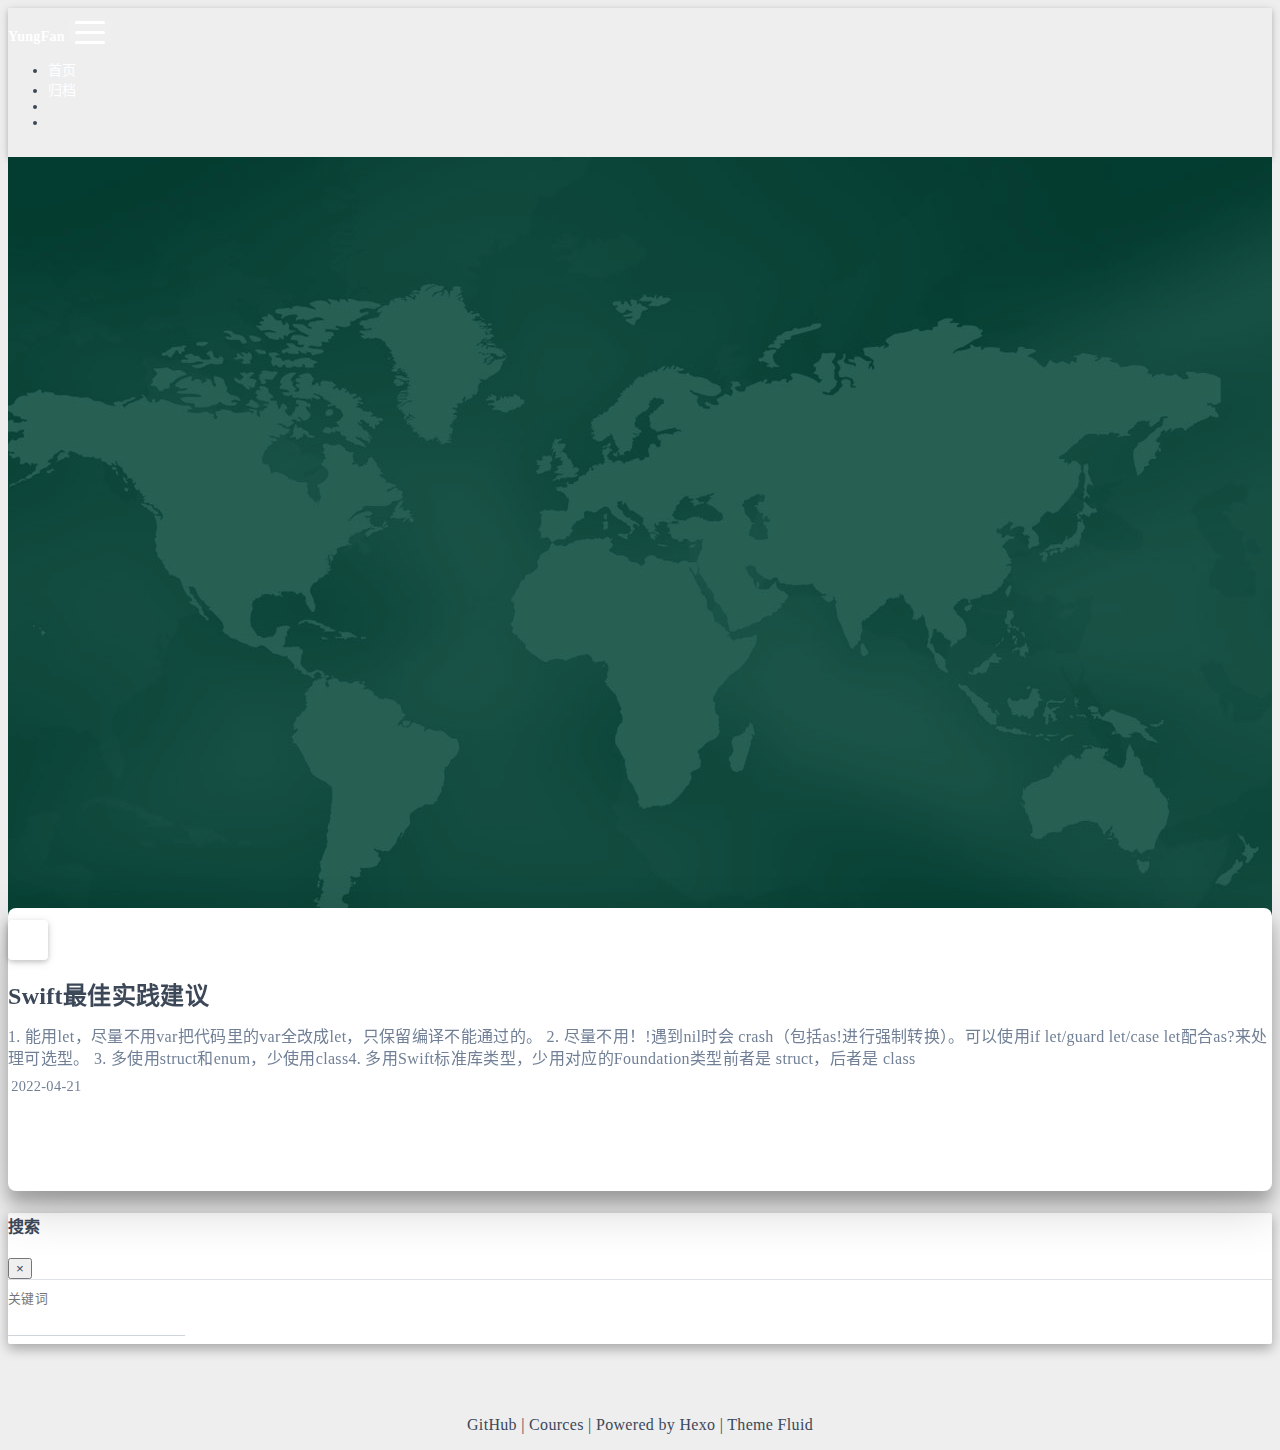
<file: index.html>
<!DOCTYPE html>
<html lang="zh-CN" data-default-color-scheme=auto>



<head>
  <meta charset="UTF-8">
  <link rel="apple-touch-icon" sizes="76x76" href="/img/fluid.png">
  <link rel="icon" href="/img/fluid.png">
  <meta name="viewport" content="width=device-width, initial-scale=1.0, maximum-scale=5.0, shrink-to-fit=no">
  <meta http-equiv="x-ua-compatible" content="ie=edge">
  
  <meta name="theme-color" content="#2f4154">
  <meta name="author" content="YungFan">
  <meta name="keywords" content="">
  
    <meta name="description" content="Swift iOS SwiftUI Combine ARKit CoreML">
<meta property="og:type" content="website">
<meta property="og:title" content="YungFan Blog">
<meta property="og:url" content="https://yungfan.github.io/index.html">
<meta property="og:site_name" content="YungFan Blog">
<meta property="og:description" content="Swift iOS SwiftUI Combine ARKit CoreML">
<meta property="og:locale" content="zh_CN">
<meta property="article:author" content="YungFan">
<meta name="twitter:card" content="summary_large_image">
  
  
  
  <title>YungFan Blog</title>

  <link  rel="stylesheet" href="https://lib.baomitu.com/twitter-bootstrap/4.6.1/css/bootstrap.min.css" />





<!-- 主题依赖的图标库，不要自行修改 -->
<!-- Do not modify the link that theme dependent icons -->

<link rel="stylesheet" href="//at.alicdn.com/t/font_1749284_hj8rtnfg7um.css">



<link rel="stylesheet" href="//at.alicdn.com/t/font_1736178_lbnruvf0jn.css">


<link  rel="stylesheet" href="/css/main.css" />


  <link id="highlight-css" rel="stylesheet" href="/css/highlight.css" />
  
    <link id="highlight-css-dark" rel="stylesheet" href="/css/highlight-dark.css" />
  




  <script id="fluid-configs">
    var Fluid = window.Fluid || {};
    Fluid.ctx = Object.assign({}, Fluid.ctx)
    var CONFIG = {"hostname":"yungfan.github.io","root":"/","version":"1.9.2","typing":{"enable":true,"typeSpeed":70,"cursorChar":"_","loop":false,"scope":[]},"anchorjs":{"enable":true,"element":"h1,h2,h3,h4,h5,h6","placement":"left","visible":"hover","icon":""},"progressbar":{"enable":true,"height_px":3,"color":"#29d","options":{"showSpinner":false,"trickleSpeed":100}},"code_language":{"enable":true,"default":"TEXT"},"copy_btn":true,"image_caption":{"enable":true},"image_zoom":{"enable":true,"img_url_replace":["",""]},"toc":{"enable":true,"placement":"right","headingSelector":"h1,h2,h3,h4,h5,h6","collapseDepth":0},"lazyload":{"enable":true,"loading_img":"/img/loading.gif","onlypost":false,"offset_factor":2},"web_analytics":{"enable":false,"follow_dnt":true,"baidu":null,"google":null,"gtag":null,"tencent":{"sid":null,"cid":null},"woyaola":null,"cnzz":null,"leancloud":{"app_id":null,"app_key":null,"server_url":null,"path":"window.location.pathname","ignore_local":false}},"search_path":"/local-search.xml"};

    if (CONFIG.web_analytics.follow_dnt) {
      var dntVal = navigator.doNotTrack || window.doNotTrack || navigator.msDoNotTrack;
      Fluid.ctx.dnt = dntVal && (dntVal.startsWith('1') || dntVal.startsWith('yes') || dntVal.startsWith('on'));
    }
  </script>
  <script  src="/js/utils.js" ></script>
  <script  src="/js/color-schema.js" ></script>
  


  
<meta name="generator" content="Hexo 6.2.0"></head>


<body>
  

  <header>
    

<div class="header-inner" style="height: 100vh;">
  <nav id="navbar" class="navbar fixed-top  navbar-expand-lg navbar-dark scrolling-navbar">
  <div class="container">
    <a class="navbar-brand" href="/">
      <strong>YungFan</strong>
    </a>

    <button id="navbar-toggler-btn" class="navbar-toggler" type="button" data-toggle="collapse"
            data-target="#navbarSupportedContent"
            aria-controls="navbarSupportedContent" aria-expanded="false" aria-label="Toggle navigation">
      <div class="animated-icon"><span></span><span></span><span></span></div>
    </button>

    <!-- Collapsible content -->
    <div class="collapse navbar-collapse" id="navbarSupportedContent">
      <ul class="navbar-nav ml-auto text-center">
        
          
          
          
          
            <li class="nav-item">
              <a class="nav-link" href="/">
                <i class="iconfont icon-home-fill"></i>
                首页
              </a>
            </li>
          
        
          
          
          
          
            <li class="nav-item">
              <a class="nav-link" href="/archives/">
                <i class="iconfont icon-archive-fill"></i>
                归档
              </a>
            </li>
          
        
        
          <li class="nav-item" id="search-btn">
            <a class="nav-link" target="_self" href="javascript:;" data-toggle="modal" data-target="#modalSearch" aria-label="Search">
              &nbsp;<i class="iconfont icon-search"></i>&nbsp;
            </a>
          </li>
          
        
        
          <li class="nav-item" id="color-toggle-btn">
            <a class="nav-link" target="_self" href="javascript:;" aria-label="Color Toggle">&nbsp;<i
                class="iconfont icon-dark" id="color-toggle-icon"></i>&nbsp;</a>
          </li>
        
      </ul>
    </div>
  </div>
</nav>

  

<div id="banner" class="banner" parallax=true
     style="background: url('/img/default.jpg') no-repeat center center; background-size: cover;">
  <div class="full-bg-img">
    <div class="mask flex-center" style="background-color: rgba(0, 0, 0, 0.3)">
      <div class="banner-text text-center fade-in-up">
        <div class="h2">
          
            <span id="subtitle" data-typed-text="杨帆&lt;br/&gt;理工男&lt;br/&gt;中国·芜湖&lt;br/&gt;高校教师·开发者&lt;br/&gt;QQ：1592617849&lt;br/&gt;Email：yungfan@vip.163.com"></span>
          
        </div>

        
      </div>

      
        <div class="scroll-down-bar">
          <i class="iconfont icon-arrowdown"></i>
        </div>
      
    </div>
  </div>
</div>

</div>

  </header>

  <main>
    
      <div class="container nopadding-x-md">
        <div id="board"
          style="margin-top: 0">
          
          <div class="container">
            <div class="row">
              <div class="col-12 col-md-10 m-auto">
                


  <div class="row mx-auto index-card">
    
    
    <article class="col-12 col-md-12 mx-auto index-info">
      <h1 class="index-header">
        
        <a href="/2022/04/21/Swift%E6%9C%80%E4%BD%B3%E5%AE%9E%E8%B7%B5%E5%BB%BA%E8%AE%AE/" target="_self">
          Swift最佳实践建议
        </a>
      </h1>

      
      <a class="index-excerpt index-excerpt__noimg" href="/2022/04/21/Swift%E6%9C%80%E4%BD%B3%E5%AE%9E%E8%B7%B5%E5%BB%BA%E8%AE%AE/" target="_self">
        <div>
          1. 能用let，尽量不用var把代码里的var全改成let，只保留编译不能通过的。 2. 尽量不用！!遇到nil时会 crash（包括as!进行强制转换）。可以使用if let&#x2F;guard let&#x2F;case let配合as?来处理可选型。 3. 多使用struct和enum，少使用class4. 多用Swift标准库类型，少用对应的Foundation类型前者是 struct，后者是 class
        </div>
      </a>

      <div class="index-btm post-metas">
        
          <div class="post-meta mr-3">
            <i class="iconfont icon-date"></i>
            <time datetime="2022-04-21 00:03" pubdate>
              2022-04-21
            </time>
          </div>
        
        
        
      </div>
    </article>
  </div>





              </div>
            </div>
          </div>
        </div>
      </div>
    

    
      <a id="scroll-top-button" aria-label="TOP" href="#" role="button">
        <i class="iconfont icon-arrowup" aria-hidden="true"></i>
      </a>
    

    
      <div class="modal fade" id="modalSearch" tabindex="-1" role="dialog" aria-labelledby="ModalLabel"
     aria-hidden="true">
  <div class="modal-dialog modal-dialog-scrollable modal-lg" role="document">
    <div class="modal-content">
      <div class="modal-header text-center">
        <h4 class="modal-title w-100 font-weight-bold">搜索</h4>
        <button type="button" id="local-search-close" class="close" data-dismiss="modal" aria-label="Close">
          <span aria-hidden="true">&times;</span>
        </button>
      </div>
      <div class="modal-body mx-3">
        <div class="md-form mb-5">
          <input type="text" id="local-search-input" class="form-control validate">
          <label data-error="x" data-success="v" for="local-search-input">关键词</label>
        </div>
        <div class="list-group" id="local-search-result"></div>
      </div>
    </div>
  </div>
</div>

    

    
  </main>

  <footer>
    <div class="footer-inner">
  
    <div class="footer-content">
       <a href="https://github.com/yungfan" target="_blank" rel="nofollow noopener"><span>GitHub</span></a> | <a href="https://ke.qq.com/cgi-bin/agency?aid=67223" target="_blank" rel="nofollow noopener"><span> Cources</span></a> | Powered by <a href="https://hexo.io" target="_blank" rel="nofollow noopener"><span>Hexo</span></a> | Theme <a href="https://github.com/fluid-dev/hexo-theme-fluid" target="_blank" rel="nofollow noopener"><span>Fluid</span></a> 
    </div>
  
  
  
  
</div>

  </footer>

  <!-- Scripts -->
  
  <script  src="https://lib.baomitu.com/nprogress/0.2.0/nprogress.min.js" ></script>
  <link  rel="stylesheet" href="https://lib.baomitu.com/nprogress/0.2.0/nprogress.min.css" />

  <script>
    NProgress.configure({"showSpinner":false,"trickleSpeed":100})
    NProgress.start()
    window.addEventListener('load', function() {
      NProgress.done();
    })
  </script>


<script  src="https://lib.baomitu.com/jquery/3.6.0/jquery.min.js" ></script>
<script  src="https://lib.baomitu.com/twitter-bootstrap/4.6.1/js/bootstrap.min.js" ></script>
<script  src="/js/events.js" ></script>
<script  src="/js/plugins.js" ></script>


  <script  src="https://lib.baomitu.com/typed.js/2.0.12/typed.min.js" ></script>
  <script>
    (function (window, document) {
      var typing = Fluid.plugins.typing;
      var subtitle = document.getElementById('subtitle');
      if (!subtitle || !typing) {
        return;
      }
      var text = subtitle.getAttribute('data-typed-text');
      
        typing(text);
      
    })(window, document);
  </script>




  
    <script  src="/js/img-lazyload.js" ></script>
  




  <script  src="/js/local-search.js" ></script>





<!-- 主题的启动项，将它保持在最底部 -->
<!-- the boot of the theme, keep it at the bottom -->
<script  src="/js/boot.js" ></script>


  

  <noscript>
    <div class="noscript-warning">博客在允许 JavaScript 运行的环境下浏览效果更佳</div>
  </noscript>
</body>
</html>
</file>
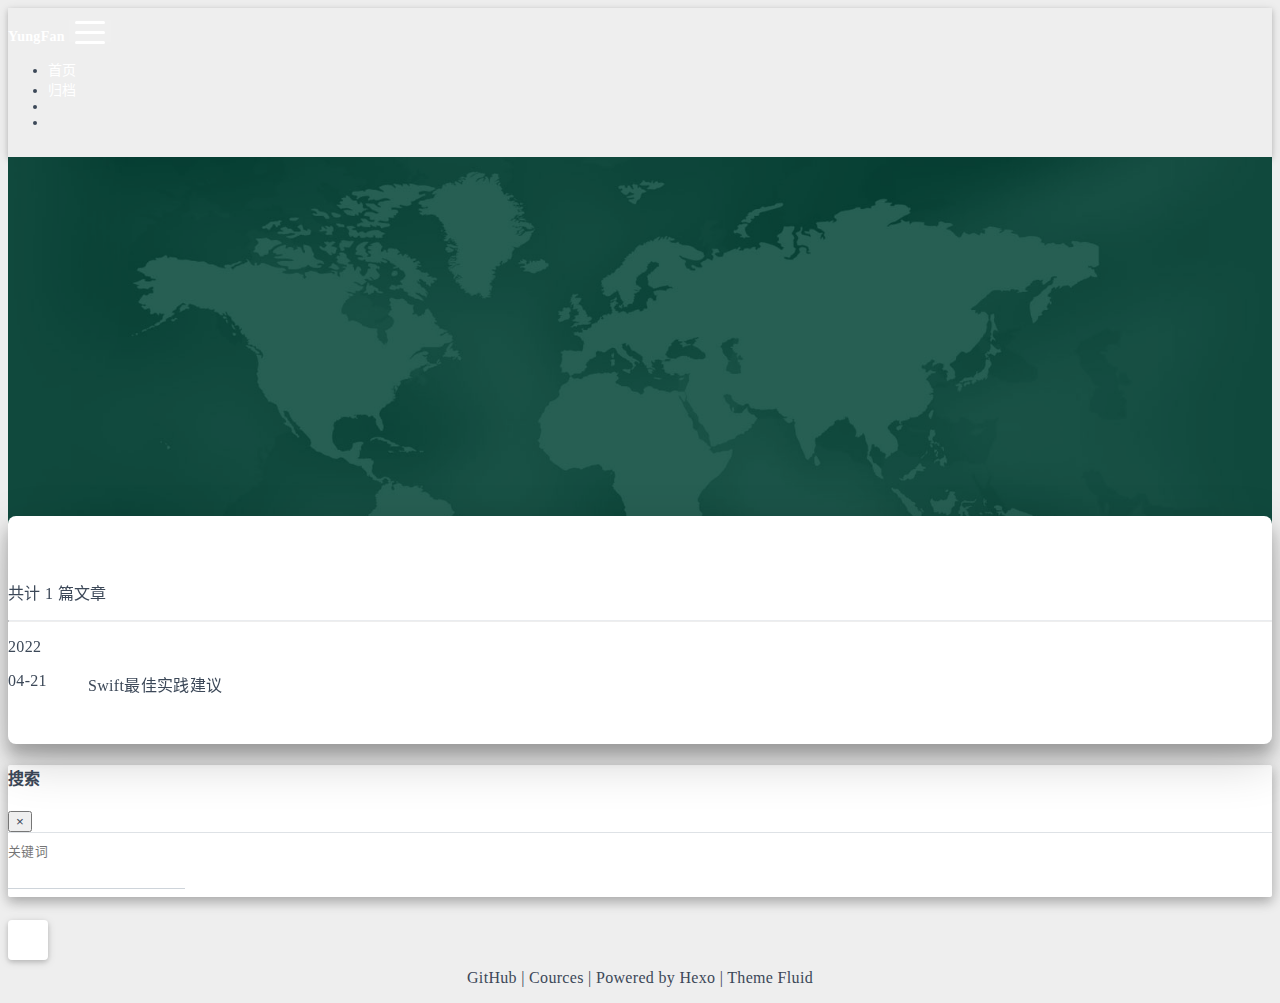
<file: archives/index.html>
<!DOCTYPE html>
<html lang="zh-CN" data-default-color-scheme=auto>



<head>
  <meta charset="UTF-8">
  <link rel="apple-touch-icon" sizes="76x76" href="/img/fluid.png">
  <link rel="icon" href="/img/fluid.png">
  <meta name="viewport" content="width=device-width, initial-scale=1.0, maximum-scale=5.0, shrink-to-fit=no">
  <meta http-equiv="x-ua-compatible" content="ie=edge">
  
  <meta name="theme-color" content="#2f4154">
  <meta name="author" content="YungFan">
  <meta name="keywords" content="">
  
    <meta name="description" content="Swift iOS SwiftUI Combine ARKit CoreML">
<meta property="og:type" content="website">
<meta property="og:title" content="归档">
<meta property="og:url" content="https://yungfan.github.io/archives/index.html">
<meta property="og:site_name" content="YungFan Blog">
<meta property="og:description" content="Swift iOS SwiftUI Combine ARKit CoreML">
<meta property="og:locale" content="zh_CN">
<meta property="article:author" content="YungFan">
<meta name="twitter:card" content="summary_large_image">
  
  
  
  <title>归档 - YungFan Blog</title>

  <link  rel="stylesheet" href="https://lib.baomitu.com/twitter-bootstrap/4.6.1/css/bootstrap.min.css" />





<!-- 主题依赖的图标库，不要自行修改 -->
<!-- Do not modify the link that theme dependent icons -->

<link rel="stylesheet" href="//at.alicdn.com/t/font_1749284_hj8rtnfg7um.css">



<link rel="stylesheet" href="//at.alicdn.com/t/font_1736178_lbnruvf0jn.css">


<link  rel="stylesheet" href="/css/main.css" />


  <link id="highlight-css" rel="stylesheet" href="/css/highlight.css" />
  
    <link id="highlight-css-dark" rel="stylesheet" href="/css/highlight-dark.css" />
  




  <script id="fluid-configs">
    var Fluid = window.Fluid || {};
    Fluid.ctx = Object.assign({}, Fluid.ctx)
    var CONFIG = {"hostname":"yungfan.github.io","root":"/","version":"1.9.2","typing":{"enable":true,"typeSpeed":70,"cursorChar":"_","loop":false,"scope":[]},"anchorjs":{"enable":true,"element":"h1,h2,h3,h4,h5,h6","placement":"left","visible":"hover","icon":""},"progressbar":{"enable":true,"height_px":3,"color":"#29d","options":{"showSpinner":false,"trickleSpeed":100}},"code_language":{"enable":true,"default":"TEXT"},"copy_btn":true,"image_caption":{"enable":true},"image_zoom":{"enable":true,"img_url_replace":["",""]},"toc":{"enable":true,"placement":"right","headingSelector":"h1,h2,h3,h4,h5,h6","collapseDepth":0},"lazyload":{"enable":true,"loading_img":"/img/loading.gif","onlypost":false,"offset_factor":2},"web_analytics":{"enable":false,"follow_dnt":true,"baidu":null,"google":null,"gtag":null,"tencent":{"sid":null,"cid":null},"woyaola":null,"cnzz":null,"leancloud":{"app_id":null,"app_key":null,"server_url":null,"path":"window.location.pathname","ignore_local":false}},"search_path":"/local-search.xml"};

    if (CONFIG.web_analytics.follow_dnt) {
      var dntVal = navigator.doNotTrack || window.doNotTrack || navigator.msDoNotTrack;
      Fluid.ctx.dnt = dntVal && (dntVal.startsWith('1') || dntVal.startsWith('yes') || dntVal.startsWith('on'));
    }
  </script>
  <script  src="/js/utils.js" ></script>
  <script  src="/js/color-schema.js" ></script>
  


  
<meta name="generator" content="Hexo 6.2.0"></head>


<body>
  

  <header>
    

<div class="header-inner" style="height: 60vh;">
  <nav id="navbar" class="navbar fixed-top  navbar-expand-lg navbar-dark scrolling-navbar">
  <div class="container">
    <a class="navbar-brand" href="/">
      <strong>YungFan</strong>
    </a>

    <button id="navbar-toggler-btn" class="navbar-toggler" type="button" data-toggle="collapse"
            data-target="#navbarSupportedContent"
            aria-controls="navbarSupportedContent" aria-expanded="false" aria-label="Toggle navigation">
      <div class="animated-icon"><span></span><span></span><span></span></div>
    </button>

    <!-- Collapsible content -->
    <div class="collapse navbar-collapse" id="navbarSupportedContent">
      <ul class="navbar-nav ml-auto text-center">
        
          
          
          
          
            <li class="nav-item">
              <a class="nav-link" href="/">
                <i class="iconfont icon-home-fill"></i>
                首页
              </a>
            </li>
          
        
          
          
          
          
            <li class="nav-item">
              <a class="nav-link" href="/archives/">
                <i class="iconfont icon-archive-fill"></i>
                归档
              </a>
            </li>
          
        
        
          <li class="nav-item" id="search-btn">
            <a class="nav-link" target="_self" href="javascript:;" data-toggle="modal" data-target="#modalSearch" aria-label="Search">
              &nbsp;<i class="iconfont icon-search"></i>&nbsp;
            </a>
          </li>
          
        
        
          <li class="nav-item" id="color-toggle-btn">
            <a class="nav-link" target="_self" href="javascript:;" aria-label="Color Toggle">&nbsp;<i
                class="iconfont icon-dark" id="color-toggle-icon"></i>&nbsp;</a>
          </li>
        
      </ul>
    </div>
  </div>
</nav>

  

<div id="banner" class="banner" parallax=true
     style="background: url('/img/default.jpg') no-repeat center center; background-size: cover;">
  <div class="full-bg-img">
    <div class="mask flex-center" style="background-color: rgba(0, 0, 0, 0.3)">
      <div class="banner-text text-center fade-in-up">
        <div class="h2">
          
            <span id="subtitle" data-typed-text="归档"></span>
          
        </div>

        
      </div>

      
    </div>
  </div>
</div>

</div>

  </header>

  <main>
    
      <div class="container nopadding-x-md">
        <div id="board"
          >
          
          <div class="container">
            <div class="row">
              <div class="col-12 col-md-10 m-auto">
                

<div class="list-group">
  <p class="h4">共计 1 篇文章</p>
  <hr>
  
  
    
      
      <p class="h5">2022</p>
    
    <a href="/2022/04/21/Swift%E6%9C%80%E4%BD%B3%E5%AE%9E%E8%B7%B5%E5%BB%BA%E8%AE%AE/" class="list-group-item list-group-item-action">
      <time>04-21</time>
      <div class="list-group-item-title">Swift最佳实践建议</div>
    </a>
  
</div>





              </div>
            </div>
          </div>
        </div>
      </div>
    

    
      <a id="scroll-top-button" aria-label="TOP" href="#" role="button">
        <i class="iconfont icon-arrowup" aria-hidden="true"></i>
      </a>
    

    
      <div class="modal fade" id="modalSearch" tabindex="-1" role="dialog" aria-labelledby="ModalLabel"
     aria-hidden="true">
  <div class="modal-dialog modal-dialog-scrollable modal-lg" role="document">
    <div class="modal-content">
      <div class="modal-header text-center">
        <h4 class="modal-title w-100 font-weight-bold">搜索</h4>
        <button type="button" id="local-search-close" class="close" data-dismiss="modal" aria-label="Close">
          <span aria-hidden="true">&times;</span>
        </button>
      </div>
      <div class="modal-body mx-3">
        <div class="md-form mb-5">
          <input type="text" id="local-search-input" class="form-control validate">
          <label data-error="x" data-success="v" for="local-search-input">关键词</label>
        </div>
        <div class="list-group" id="local-search-result"></div>
      </div>
    </div>
  </div>
</div>

    

    
  </main>

  <footer>
    <div class="footer-inner">
  
    <div class="footer-content">
       <a href="https://github.com/yungfan" target="_blank" rel="nofollow noopener"><span>GitHub</span></a> | <a href="https://ke.qq.com/cgi-bin/agency?aid=67223" target="_blank" rel="nofollow noopener"><span> Cources</span></a> | Powered by <a href="https://hexo.io" target="_blank" rel="nofollow noopener"><span>Hexo</span></a> | Theme <a href="https://github.com/fluid-dev/hexo-theme-fluid" target="_blank" rel="nofollow noopener"><span>Fluid</span></a> 
    </div>
  
  
  
  
</div>

  </footer>

  <!-- Scripts -->
  
  <script  src="https://lib.baomitu.com/nprogress/0.2.0/nprogress.min.js" ></script>
  <link  rel="stylesheet" href="https://lib.baomitu.com/nprogress/0.2.0/nprogress.min.css" />

  <script>
    NProgress.configure({"showSpinner":false,"trickleSpeed":100})
    NProgress.start()
    window.addEventListener('load', function() {
      NProgress.done();
    })
  </script>


<script  src="https://lib.baomitu.com/jquery/3.6.0/jquery.min.js" ></script>
<script  src="https://lib.baomitu.com/twitter-bootstrap/4.6.1/js/bootstrap.min.js" ></script>
<script  src="/js/events.js" ></script>
<script  src="/js/plugins.js" ></script>


  <script  src="https://lib.baomitu.com/typed.js/2.0.12/typed.min.js" ></script>
  <script>
    (function (window, document) {
      var typing = Fluid.plugins.typing;
      var subtitle = document.getElementById('subtitle');
      if (!subtitle || !typing) {
        return;
      }
      var text = subtitle.getAttribute('data-typed-text');
      
        typing(text);
      
    })(window, document);
  </script>




  
    <script  src="/js/img-lazyload.js" ></script>
  




  <script  src="/js/local-search.js" ></script>





<!-- 主题的启动项，将它保持在最底部 -->
<!-- the boot of the theme, keep it at the bottom -->
<script  src="/js/boot.js" ></script>


  

  <noscript>
    <div class="noscript-warning">博客在允许 JavaScript 运行的环境下浏览效果更佳</div>
  </noscript>
</body>
</html>
</file>
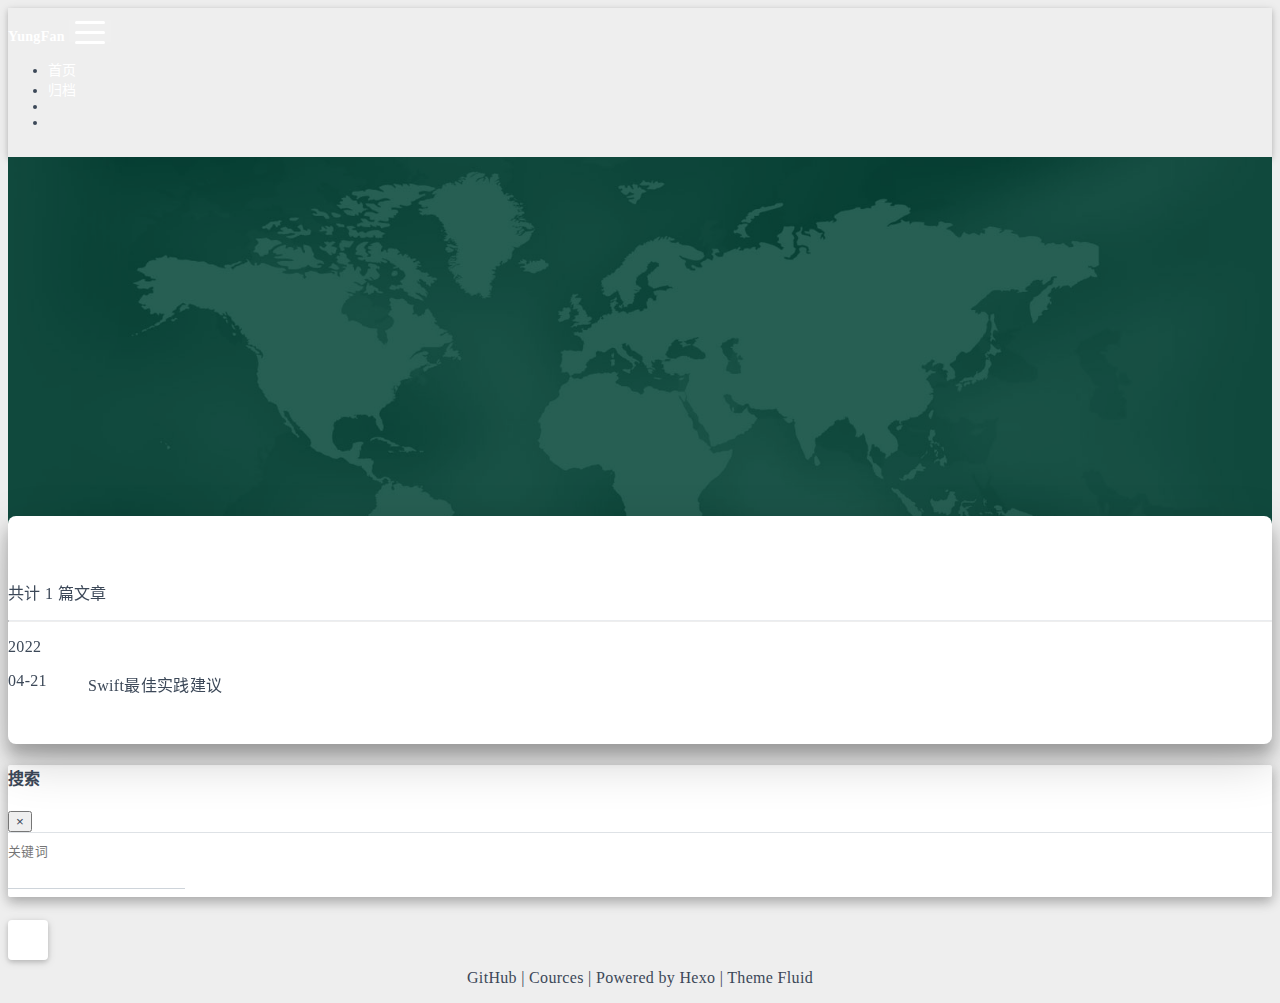
<file: archives/2022/index.html>
<!DOCTYPE html>
<html lang="zh-CN" data-default-color-scheme=auto>



<head>
  <meta charset="UTF-8">
  <link rel="apple-touch-icon" sizes="76x76" href="/img/fluid.png">
  <link rel="icon" href="/img/fluid.png">
  <meta name="viewport" content="width=device-width, initial-scale=1.0, maximum-scale=5.0, shrink-to-fit=no">
  <meta http-equiv="x-ua-compatible" content="ie=edge">
  
  <meta name="theme-color" content="#2f4154">
  <meta name="author" content="YungFan">
  <meta name="keywords" content="">
  
    <meta name="description" content="Swift iOS SwiftUI Combine ARKit CoreML">
<meta property="og:type" content="website">
<meta property="og:title" content="归档">
<meta property="og:url" content="https://yungfan.github.io/archives/2022/index.html">
<meta property="og:site_name" content="YungFan Blog">
<meta property="og:description" content="Swift iOS SwiftUI Combine ARKit CoreML">
<meta property="og:locale" content="zh_CN">
<meta property="article:author" content="YungFan">
<meta name="twitter:card" content="summary_large_image">
  
  
  
  <title>归档 - YungFan Blog</title>

  <link  rel="stylesheet" href="https://lib.baomitu.com/twitter-bootstrap/4.6.1/css/bootstrap.min.css" />





<!-- 主题依赖的图标库，不要自行修改 -->
<!-- Do not modify the link that theme dependent icons -->

<link rel="stylesheet" href="//at.alicdn.com/t/font_1749284_hj8rtnfg7um.css">



<link rel="stylesheet" href="//at.alicdn.com/t/font_1736178_lbnruvf0jn.css">


<link  rel="stylesheet" href="/css/main.css" />


  <link id="highlight-css" rel="stylesheet" href="/css/highlight.css" />
  
    <link id="highlight-css-dark" rel="stylesheet" href="/css/highlight-dark.css" />
  




  <script id="fluid-configs">
    var Fluid = window.Fluid || {};
    Fluid.ctx = Object.assign({}, Fluid.ctx)
    var CONFIG = {"hostname":"yungfan.github.io","root":"/","version":"1.9.2","typing":{"enable":true,"typeSpeed":70,"cursorChar":"_","loop":false,"scope":[]},"anchorjs":{"enable":true,"element":"h1,h2,h3,h4,h5,h6","placement":"left","visible":"hover","icon":""},"progressbar":{"enable":true,"height_px":3,"color":"#29d","options":{"showSpinner":false,"trickleSpeed":100}},"code_language":{"enable":true,"default":"TEXT"},"copy_btn":true,"image_caption":{"enable":true},"image_zoom":{"enable":true,"img_url_replace":["",""]},"toc":{"enable":true,"placement":"right","headingSelector":"h1,h2,h3,h4,h5,h6","collapseDepth":0},"lazyload":{"enable":true,"loading_img":"/img/loading.gif","onlypost":false,"offset_factor":2},"web_analytics":{"enable":false,"follow_dnt":true,"baidu":null,"google":null,"gtag":null,"tencent":{"sid":null,"cid":null},"woyaola":null,"cnzz":null,"leancloud":{"app_id":null,"app_key":null,"server_url":null,"path":"window.location.pathname","ignore_local":false}},"search_path":"/local-search.xml"};

    if (CONFIG.web_analytics.follow_dnt) {
      var dntVal = navigator.doNotTrack || window.doNotTrack || navigator.msDoNotTrack;
      Fluid.ctx.dnt = dntVal && (dntVal.startsWith('1') || dntVal.startsWith('yes') || dntVal.startsWith('on'));
    }
  </script>
  <script  src="/js/utils.js" ></script>
  <script  src="/js/color-schema.js" ></script>
  


  
<meta name="generator" content="Hexo 6.2.0"></head>


<body>
  

  <header>
    

<div class="header-inner" style="height: 60vh;">
  <nav id="navbar" class="navbar fixed-top  navbar-expand-lg navbar-dark scrolling-navbar">
  <div class="container">
    <a class="navbar-brand" href="/">
      <strong>YungFan</strong>
    </a>

    <button id="navbar-toggler-btn" class="navbar-toggler" type="button" data-toggle="collapse"
            data-target="#navbarSupportedContent"
            aria-controls="navbarSupportedContent" aria-expanded="false" aria-label="Toggle navigation">
      <div class="animated-icon"><span></span><span></span><span></span></div>
    </button>

    <!-- Collapsible content -->
    <div class="collapse navbar-collapse" id="navbarSupportedContent">
      <ul class="navbar-nav ml-auto text-center">
        
          
          
          
          
            <li class="nav-item">
              <a class="nav-link" href="/">
                <i class="iconfont icon-home-fill"></i>
                首页
              </a>
            </li>
          
        
          
          
          
          
            <li class="nav-item">
              <a class="nav-link" href="/archives/">
                <i class="iconfont icon-archive-fill"></i>
                归档
              </a>
            </li>
          
        
        
          <li class="nav-item" id="search-btn">
            <a class="nav-link" target="_self" href="javascript:;" data-toggle="modal" data-target="#modalSearch" aria-label="Search">
              &nbsp;<i class="iconfont icon-search"></i>&nbsp;
            </a>
          </li>
          
        
        
          <li class="nav-item" id="color-toggle-btn">
            <a class="nav-link" target="_self" href="javascript:;" aria-label="Color Toggle">&nbsp;<i
                class="iconfont icon-dark" id="color-toggle-icon"></i>&nbsp;</a>
          </li>
        
      </ul>
    </div>
  </div>
</nav>

  

<div id="banner" class="banner" parallax=true
     style="background: url('/img/default.jpg') no-repeat center center; background-size: cover;">
  <div class="full-bg-img">
    <div class="mask flex-center" style="background-color: rgba(0, 0, 0, 0.3)">
      <div class="banner-text text-center fade-in-up">
        <div class="h2">
          
            <span id="subtitle" data-typed-text="归档"></span>
          
        </div>

        
      </div>

      
    </div>
  </div>
</div>

</div>

  </header>

  <main>
    
      <div class="container nopadding-x-md">
        <div id="board"
          >
          
          <div class="container">
            <div class="row">
              <div class="col-12 col-md-10 m-auto">
                

<div class="list-group">
  <p class="h4">共计 1 篇文章</p>
  <hr>
  
  
    
      
      <p class="h5">2022</p>
    
    <a href="/2022/04/21/Swift%E6%9C%80%E4%BD%B3%E5%AE%9E%E8%B7%B5%E5%BB%BA%E8%AE%AE/" class="list-group-item list-group-item-action">
      <time>04-21</time>
      <div class="list-group-item-title">Swift最佳实践建议</div>
    </a>
  
</div>





              </div>
            </div>
          </div>
        </div>
      </div>
    

    
      <a id="scroll-top-button" aria-label="TOP" href="#" role="button">
        <i class="iconfont icon-arrowup" aria-hidden="true"></i>
      </a>
    

    
      <div class="modal fade" id="modalSearch" tabindex="-1" role="dialog" aria-labelledby="ModalLabel"
     aria-hidden="true">
  <div class="modal-dialog modal-dialog-scrollable modal-lg" role="document">
    <div class="modal-content">
      <div class="modal-header text-center">
        <h4 class="modal-title w-100 font-weight-bold">搜索</h4>
        <button type="button" id="local-search-close" class="close" data-dismiss="modal" aria-label="Close">
          <span aria-hidden="true">&times;</span>
        </button>
      </div>
      <div class="modal-body mx-3">
        <div class="md-form mb-5">
          <input type="text" id="local-search-input" class="form-control validate">
          <label data-error="x" data-success="v" for="local-search-input">关键词</label>
        </div>
        <div class="list-group" id="local-search-result"></div>
      </div>
    </div>
  </div>
</div>

    

    
  </main>

  <footer>
    <div class="footer-inner">
  
    <div class="footer-content">
       <a href="https://github.com/yungfan" target="_blank" rel="nofollow noopener"><span>GitHub</span></a> | <a href="https://ke.qq.com/cgi-bin/agency?aid=67223" target="_blank" rel="nofollow noopener"><span> Cources</span></a> | Powered by <a href="https://hexo.io" target="_blank" rel="nofollow noopener"><span>Hexo</span></a> | Theme <a href="https://github.com/fluid-dev/hexo-theme-fluid" target="_blank" rel="nofollow noopener"><span>Fluid</span></a> 
    </div>
  
  
  
  
</div>

  </footer>

  <!-- Scripts -->
  
  <script  src="https://lib.baomitu.com/nprogress/0.2.0/nprogress.min.js" ></script>
  <link  rel="stylesheet" href="https://lib.baomitu.com/nprogress/0.2.0/nprogress.min.css" />

  <script>
    NProgress.configure({"showSpinner":false,"trickleSpeed":100})
    NProgress.start()
    window.addEventListener('load', function() {
      NProgress.done();
    })
  </script>


<script  src="https://lib.baomitu.com/jquery/3.6.0/jquery.min.js" ></script>
<script  src="https://lib.baomitu.com/twitter-bootstrap/4.6.1/js/bootstrap.min.js" ></script>
<script  src="/js/events.js" ></script>
<script  src="/js/plugins.js" ></script>


  <script  src="https://lib.baomitu.com/typed.js/2.0.12/typed.min.js" ></script>
  <script>
    (function (window, document) {
      var typing = Fluid.plugins.typing;
      var subtitle = document.getElementById('subtitle');
      if (!subtitle || !typing) {
        return;
      }
      var text = subtitle.getAttribute('data-typed-text');
      
        typing(text);
      
    })(window, document);
  </script>




  
    <script  src="/js/img-lazyload.js" ></script>
  




  <script  src="/js/local-search.js" ></script>





<!-- 主题的启动项，将它保持在最底部 -->
<!-- the boot of the theme, keep it at the bottom -->
<script  src="/js/boot.js" ></script>


  

  <noscript>
    <div class="noscript-warning">博客在允许 JavaScript 运行的环境下浏览效果更佳</div>
  </noscript>
</body>
</html>
</file>
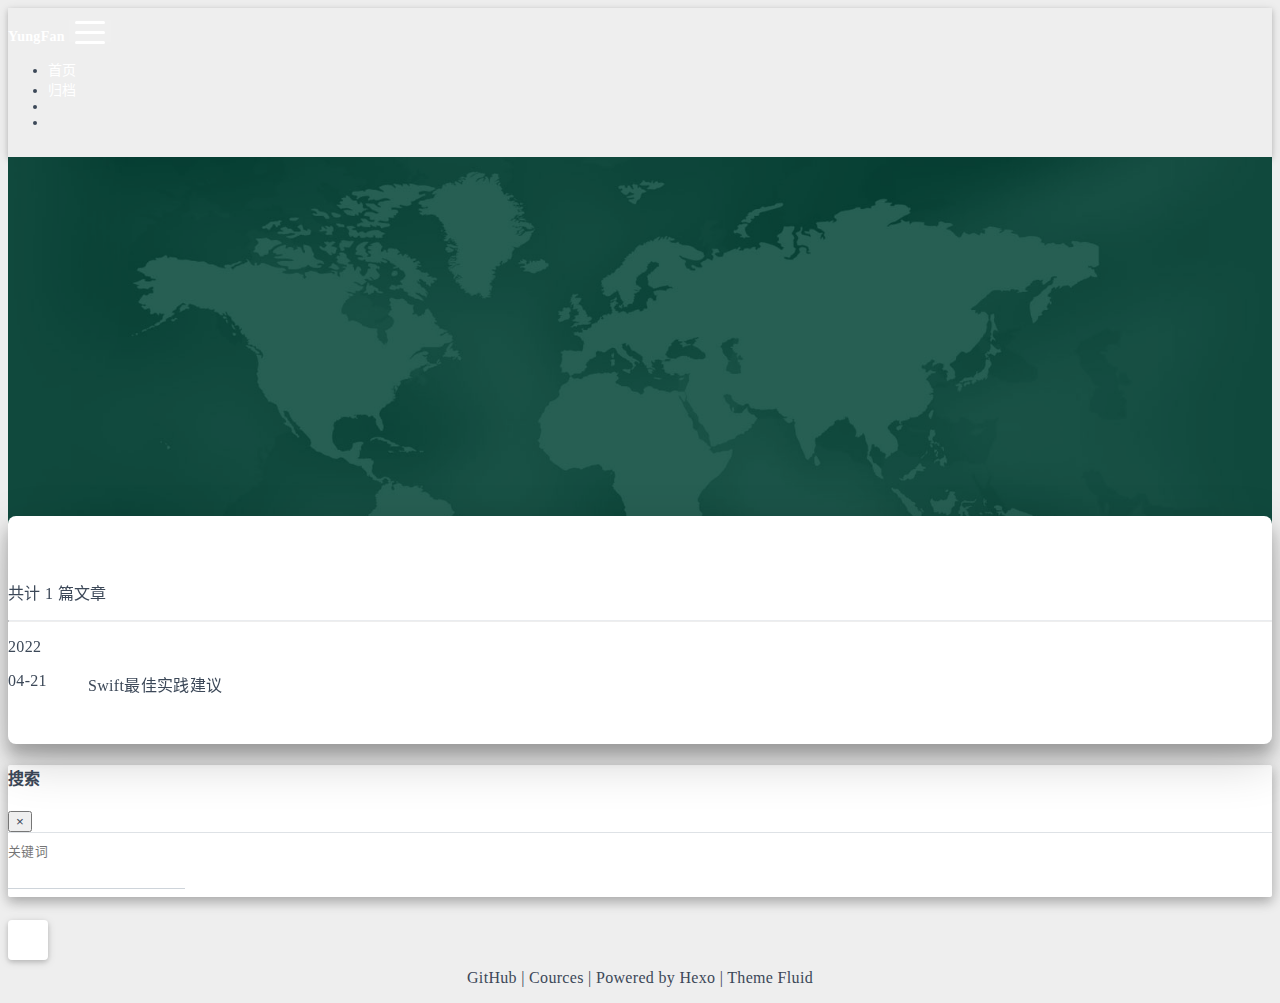
<file: archives/2022/04/index.html>
<!DOCTYPE html>
<html lang="zh-CN" data-default-color-scheme=auto>



<head>
  <meta charset="UTF-8">
  <link rel="apple-touch-icon" sizes="76x76" href="/img/fluid.png">
  <link rel="icon" href="/img/fluid.png">
  <meta name="viewport" content="width=device-width, initial-scale=1.0, maximum-scale=5.0, shrink-to-fit=no">
  <meta http-equiv="x-ua-compatible" content="ie=edge">
  
  <meta name="theme-color" content="#2f4154">
  <meta name="author" content="YungFan">
  <meta name="keywords" content="">
  
    <meta name="description" content="Swift iOS SwiftUI Combine ARKit CoreML">
<meta property="og:type" content="website">
<meta property="og:title" content="归档">
<meta property="og:url" content="https://yungfan.github.io/archives/2022/04/index.html">
<meta property="og:site_name" content="YungFan Blog">
<meta property="og:description" content="Swift iOS SwiftUI Combine ARKit CoreML">
<meta property="og:locale" content="zh_CN">
<meta property="article:author" content="YungFan">
<meta name="twitter:card" content="summary_large_image">
  
  
  
  <title>归档 - YungFan Blog</title>

  <link  rel="stylesheet" href="https://lib.baomitu.com/twitter-bootstrap/4.6.1/css/bootstrap.min.css" />





<!-- 主题依赖的图标库，不要自行修改 -->
<!-- Do not modify the link that theme dependent icons -->

<link rel="stylesheet" href="//at.alicdn.com/t/font_1749284_hj8rtnfg7um.css">



<link rel="stylesheet" href="//at.alicdn.com/t/font_1736178_lbnruvf0jn.css">


<link  rel="stylesheet" href="/css/main.css" />


  <link id="highlight-css" rel="stylesheet" href="/css/highlight.css" />
  
    <link id="highlight-css-dark" rel="stylesheet" href="/css/highlight-dark.css" />
  




  <script id="fluid-configs">
    var Fluid = window.Fluid || {};
    Fluid.ctx = Object.assign({}, Fluid.ctx)
    var CONFIG = {"hostname":"yungfan.github.io","root":"/","version":"1.9.2","typing":{"enable":true,"typeSpeed":70,"cursorChar":"_","loop":false,"scope":[]},"anchorjs":{"enable":true,"element":"h1,h2,h3,h4,h5,h6","placement":"left","visible":"hover","icon":""},"progressbar":{"enable":true,"height_px":3,"color":"#29d","options":{"showSpinner":false,"trickleSpeed":100}},"code_language":{"enable":true,"default":"TEXT"},"copy_btn":true,"image_caption":{"enable":true},"image_zoom":{"enable":true,"img_url_replace":["",""]},"toc":{"enable":true,"placement":"right","headingSelector":"h1,h2,h3,h4,h5,h6","collapseDepth":0},"lazyload":{"enable":true,"loading_img":"/img/loading.gif","onlypost":false,"offset_factor":2},"web_analytics":{"enable":false,"follow_dnt":true,"baidu":null,"google":null,"gtag":null,"tencent":{"sid":null,"cid":null},"woyaola":null,"cnzz":null,"leancloud":{"app_id":null,"app_key":null,"server_url":null,"path":"window.location.pathname","ignore_local":false}},"search_path":"/local-search.xml"};

    if (CONFIG.web_analytics.follow_dnt) {
      var dntVal = navigator.doNotTrack || window.doNotTrack || navigator.msDoNotTrack;
      Fluid.ctx.dnt = dntVal && (dntVal.startsWith('1') || dntVal.startsWith('yes') || dntVal.startsWith('on'));
    }
  </script>
  <script  src="/js/utils.js" ></script>
  <script  src="/js/color-schema.js" ></script>
  


  
<meta name="generator" content="Hexo 6.2.0"></head>


<body>
  

  <header>
    

<div class="header-inner" style="height: 60vh;">
  <nav id="navbar" class="navbar fixed-top  navbar-expand-lg navbar-dark scrolling-navbar">
  <div class="container">
    <a class="navbar-brand" href="/">
      <strong>YungFan</strong>
    </a>

    <button id="navbar-toggler-btn" class="navbar-toggler" type="button" data-toggle="collapse"
            data-target="#navbarSupportedContent"
            aria-controls="navbarSupportedContent" aria-expanded="false" aria-label="Toggle navigation">
      <div class="animated-icon"><span></span><span></span><span></span></div>
    </button>

    <!-- Collapsible content -->
    <div class="collapse navbar-collapse" id="navbarSupportedContent">
      <ul class="navbar-nav ml-auto text-center">
        
          
          
          
          
            <li class="nav-item">
              <a class="nav-link" href="/">
                <i class="iconfont icon-home-fill"></i>
                首页
              </a>
            </li>
          
        
          
          
          
          
            <li class="nav-item">
              <a class="nav-link" href="/archives/">
                <i class="iconfont icon-archive-fill"></i>
                归档
              </a>
            </li>
          
        
        
          <li class="nav-item" id="search-btn">
            <a class="nav-link" target="_self" href="javascript:;" data-toggle="modal" data-target="#modalSearch" aria-label="Search">
              &nbsp;<i class="iconfont icon-search"></i>&nbsp;
            </a>
          </li>
          
        
        
          <li class="nav-item" id="color-toggle-btn">
            <a class="nav-link" target="_self" href="javascript:;" aria-label="Color Toggle">&nbsp;<i
                class="iconfont icon-dark" id="color-toggle-icon"></i>&nbsp;</a>
          </li>
        
      </ul>
    </div>
  </div>
</nav>

  

<div id="banner" class="banner" parallax=true
     style="background: url('/img/default.jpg') no-repeat center center; background-size: cover;">
  <div class="full-bg-img">
    <div class="mask flex-center" style="background-color: rgba(0, 0, 0, 0.3)">
      <div class="banner-text text-center fade-in-up">
        <div class="h2">
          
            <span id="subtitle" data-typed-text="归档"></span>
          
        </div>

        
      </div>

      
    </div>
  </div>
</div>

</div>

  </header>

  <main>
    
      <div class="container nopadding-x-md">
        <div id="board"
          >
          
          <div class="container">
            <div class="row">
              <div class="col-12 col-md-10 m-auto">
                

<div class="list-group">
  <p class="h4">共计 1 篇文章</p>
  <hr>
  
  
    
      
      <p class="h5">2022</p>
    
    <a href="/2022/04/21/Swift%E6%9C%80%E4%BD%B3%E5%AE%9E%E8%B7%B5%E5%BB%BA%E8%AE%AE/" class="list-group-item list-group-item-action">
      <time>04-21</time>
      <div class="list-group-item-title">Swift最佳实践建议</div>
    </a>
  
</div>





              </div>
            </div>
          </div>
        </div>
      </div>
    

    
      <a id="scroll-top-button" aria-label="TOP" href="#" role="button">
        <i class="iconfont icon-arrowup" aria-hidden="true"></i>
      </a>
    

    
      <div class="modal fade" id="modalSearch" tabindex="-1" role="dialog" aria-labelledby="ModalLabel"
     aria-hidden="true">
  <div class="modal-dialog modal-dialog-scrollable modal-lg" role="document">
    <div class="modal-content">
      <div class="modal-header text-center">
        <h4 class="modal-title w-100 font-weight-bold">搜索</h4>
        <button type="button" id="local-search-close" class="close" data-dismiss="modal" aria-label="Close">
          <span aria-hidden="true">&times;</span>
        </button>
      </div>
      <div class="modal-body mx-3">
        <div class="md-form mb-5">
          <input type="text" id="local-search-input" class="form-control validate">
          <label data-error="x" data-success="v" for="local-search-input">关键词</label>
        </div>
        <div class="list-group" id="local-search-result"></div>
      </div>
    </div>
  </div>
</div>

    

    
  </main>

  <footer>
    <div class="footer-inner">
  
    <div class="footer-content">
       <a href="https://github.com/yungfan" target="_blank" rel="nofollow noopener"><span>GitHub</span></a> | <a href="https://ke.qq.com/cgi-bin/agency?aid=67223" target="_blank" rel="nofollow noopener"><span> Cources</span></a> | Powered by <a href="https://hexo.io" target="_blank" rel="nofollow noopener"><span>Hexo</span></a> | Theme <a href="https://github.com/fluid-dev/hexo-theme-fluid" target="_blank" rel="nofollow noopener"><span>Fluid</span></a> 
    </div>
  
  
  
  
</div>

  </footer>

  <!-- Scripts -->
  
  <script  src="https://lib.baomitu.com/nprogress/0.2.0/nprogress.min.js" ></script>
  <link  rel="stylesheet" href="https://lib.baomitu.com/nprogress/0.2.0/nprogress.min.css" />

  <script>
    NProgress.configure({"showSpinner":false,"trickleSpeed":100})
    NProgress.start()
    window.addEventListener('load', function() {
      NProgress.done();
    })
  </script>


<script  src="https://lib.baomitu.com/jquery/3.6.0/jquery.min.js" ></script>
<script  src="https://lib.baomitu.com/twitter-bootstrap/4.6.1/js/bootstrap.min.js" ></script>
<script  src="/js/events.js" ></script>
<script  src="/js/plugins.js" ></script>


  <script  src="https://lib.baomitu.com/typed.js/2.0.12/typed.min.js" ></script>
  <script>
    (function (window, document) {
      var typing = Fluid.plugins.typing;
      var subtitle = document.getElementById('subtitle');
      if (!subtitle || !typing) {
        return;
      }
      var text = subtitle.getAttribute('data-typed-text');
      
        typing(text);
      
    })(window, document);
  </script>




  
    <script  src="/js/img-lazyload.js" ></script>
  




  <script  src="/js/local-search.js" ></script>





<!-- 主题的启动项，将它保持在最底部 -->
<!-- the boot of the theme, keep it at the bottom -->
<script  src="/js/boot.js" ></script>


  

  <noscript>
    <div class="noscript-warning">博客在允许 JavaScript 运行的环境下浏览效果更佳</div>
  </noscript>
</body>
</html>
</file>
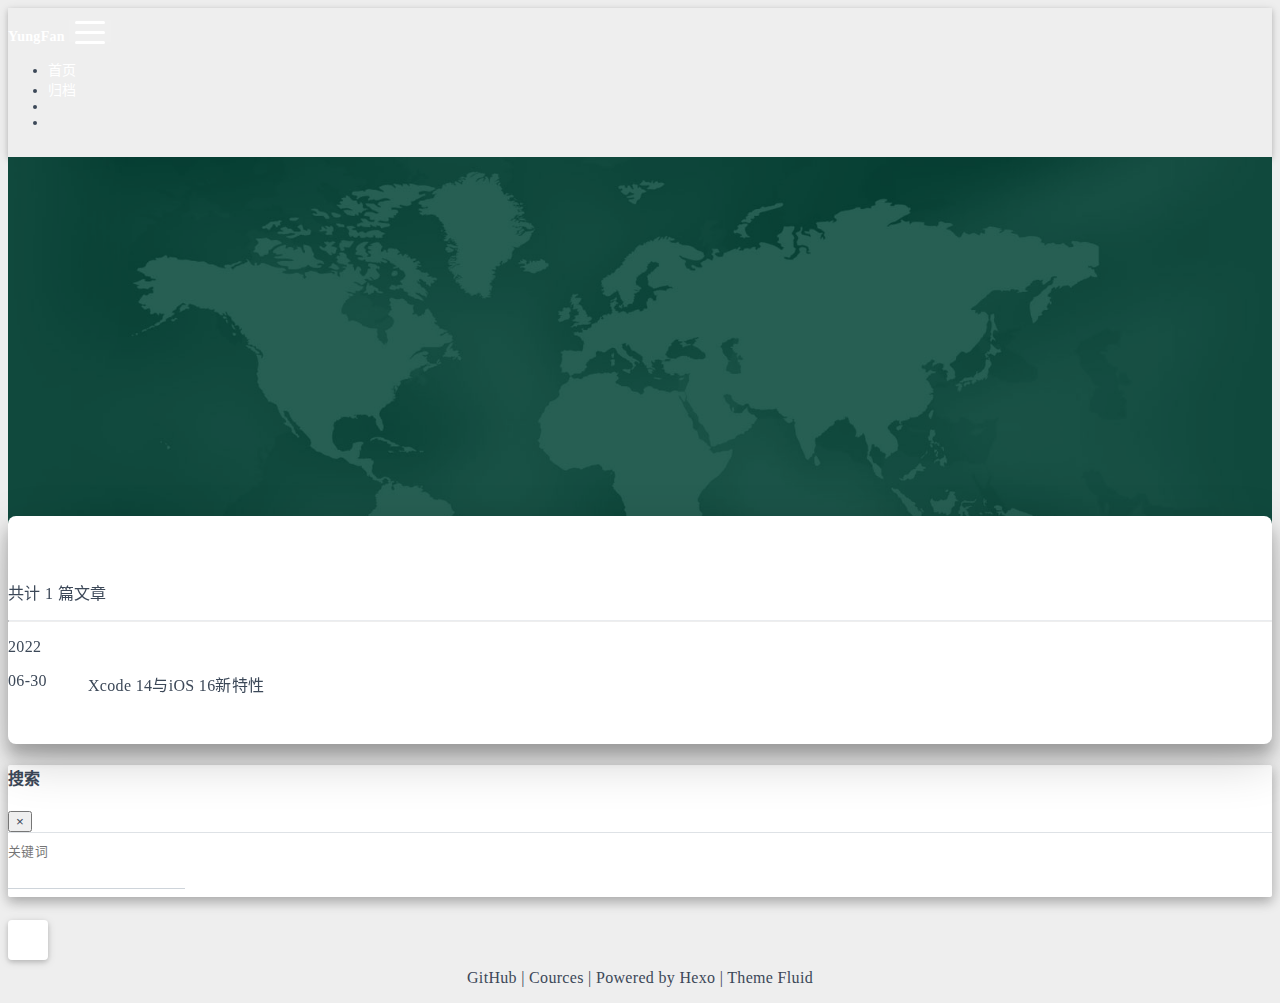
<file: archives/2022/06/index.html>
<!DOCTYPE html>
<html lang="zh-CN" data-default-color-scheme=auto>



<head>
  <meta charset="UTF-8">
  <link rel="apple-touch-icon" sizes="76x76" href="/img/fluid.png">
  <link rel="icon" href="/img/fluid.png">
  <meta name="viewport" content="width=device-width, initial-scale=1.0, maximum-scale=5.0, shrink-to-fit=no">
  <meta http-equiv="x-ua-compatible" content="ie=edge">
  
  <meta name="theme-color" content="#2f4154">
  <meta name="author" content="YungFan">
  <meta name="keywords" content="">
  
    <meta property="og:type" content="website">
<meta property="og:title" content="归档">
<meta property="og:url" content="https://yungfan.github.io/archives/2022/06/index.html">
<meta property="og:site_name" content="Hexo">
<meta property="og:locale" content="zh_CN">
<meta property="article:author" content="YungFan">
<meta name="twitter:card" content="summary_large_image">
  
  
  
  <title>归档 - Hexo</title>

  <link  rel="stylesheet" href="https://lib.baomitu.com/twitter-bootstrap/4.6.1/css/bootstrap.min.css" />





<!-- 主题依赖的图标库，不要自行修改 -->
<!-- Do not modify the link that theme dependent icons -->

<link rel="stylesheet" href="//at.alicdn.com/t/font_1749284_hj8rtnfg7um.css">



<link rel="stylesheet" href="//at.alicdn.com/t/font_1736178_lbnruvf0jn.css">


<link  rel="stylesheet" href="/css/main.css" />


  <link id="highlight-css" rel="stylesheet" href="/css/highlight.css" />
  
    <link id="highlight-css-dark" rel="stylesheet" href="/css/highlight-dark.css" />
  




  <script id="fluid-configs">
    var Fluid = window.Fluid || {};
    Fluid.ctx = Object.assign({}, Fluid.ctx)
    var CONFIG = {"hostname":"yungfan.github.io","root":"/","version":"1.9.2","typing":{"enable":true,"typeSpeed":70,"cursorChar":"_","loop":false,"scope":[]},"anchorjs":{"enable":true,"element":"h1,h2,h3,h4,h5,h6","placement":"left","visible":"hover","icon":""},"progressbar":{"enable":true,"height_px":3,"color":"#29d","options":{"showSpinner":false,"trickleSpeed":100}},"code_language":{"enable":true,"default":"TEXT"},"copy_btn":true,"image_caption":{"enable":true},"image_zoom":{"enable":true,"img_url_replace":["",""]},"toc":{"enable":true,"placement":"right","headingSelector":"h1,h2,h3,h4,h5,h6","collapseDepth":0},"lazyload":{"enable":true,"loading_img":"/img/loading.gif","onlypost":false,"offset_factor":2},"web_analytics":{"enable":false,"follow_dnt":true,"baidu":null,"google":null,"gtag":null,"tencent":{"sid":null,"cid":null},"woyaola":null,"cnzz":null,"leancloud":{"app_id":null,"app_key":null,"server_url":null,"path":"window.location.pathname","ignore_local":false}},"search_path":"/local-search.xml"};

    if (CONFIG.web_analytics.follow_dnt) {
      var dntVal = navigator.doNotTrack || window.doNotTrack || navigator.msDoNotTrack;
      Fluid.ctx.dnt = dntVal && (dntVal.startsWith('1') || dntVal.startsWith('yes') || dntVal.startsWith('on'));
    }
  </script>
  <script  src="/js/utils.js" ></script>
  <script  src="/js/color-schema.js" ></script>
  


  
<meta name="generator" content="Hexo 6.2.0"></head>


<body>
  

  <header>
    

<div class="header-inner" style="height: 60vh;">
  <nav id="navbar" class="navbar fixed-top  navbar-expand-lg navbar-dark scrolling-navbar">
  <div class="container">
    <a class="navbar-brand" href="/">
      <strong>YungFan</strong>
    </a>

    <button id="navbar-toggler-btn" class="navbar-toggler" type="button" data-toggle="collapse"
            data-target="#navbarSupportedContent"
            aria-controls="navbarSupportedContent" aria-expanded="false" aria-label="Toggle navigation">
      <div class="animated-icon"><span></span><span></span><span></span></div>
    </button>

    <!-- Collapsible content -->
    <div class="collapse navbar-collapse" id="navbarSupportedContent">
      <ul class="navbar-nav ml-auto text-center">
        
          
          
          
          
            <li class="nav-item">
              <a class="nav-link" href="/">
                <i class="iconfont icon-home-fill"></i>
                首页
              </a>
            </li>
          
        
          
          
          
          
            <li class="nav-item">
              <a class="nav-link" href="/archives/">
                <i class="iconfont icon-archive-fill"></i>
                归档
              </a>
            </li>
          
        
        
          <li class="nav-item" id="search-btn">
            <a class="nav-link" target="_self" href="javascript:;" data-toggle="modal" data-target="#modalSearch" aria-label="Search">
              &nbsp;<i class="iconfont icon-search"></i>&nbsp;
            </a>
          </li>
          
        
        
          <li class="nav-item" id="color-toggle-btn">
            <a class="nav-link" target="_self" href="javascript:;" aria-label="Color Toggle">&nbsp;<i
                class="iconfont icon-dark" id="color-toggle-icon"></i>&nbsp;</a>
          </li>
        
      </ul>
    </div>
  </div>
</nav>

  

<div id="banner" class="banner" parallax=true
     style="background: url('/img/default.jpg') no-repeat center center; background-size: cover;">
  <div class="full-bg-img">
    <div class="mask flex-center" style="background-color: rgba(0, 0, 0, 0.3)">
      <div class="banner-text text-center fade-in-up">
        <div class="h2">
          
            <span id="subtitle" data-typed-text="归档"></span>
          
        </div>

        
      </div>

      
    </div>
  </div>
</div>

</div>

  </header>

  <main>
    
      <div class="container nopadding-x-md">
        <div id="board"
          >
          
          <div class="container">
            <div class="row">
              <div class="col-12 col-md-10 m-auto">
                

<div class="list-group">
  <p class="h4">共计 1 篇文章</p>
  <hr>
  
  
    
      
      <p class="h5">2022</p>
    
    <a href="/2022/06/30/Xcode%2014%E4%B8%8EiOS%2016%E6%96%B0%E7%89%B9%E6%80%A7/" class="list-group-item list-group-item-action">
      <time>06-30</time>
      <div class="list-group-item-title">Xcode 14与iOS 16新特性</div>
    </a>
  
</div>





              </div>
            </div>
          </div>
        </div>
      </div>
    

    
      <a id="scroll-top-button" aria-label="TOP" href="#" role="button">
        <i class="iconfont icon-arrowup" aria-hidden="true"></i>
      </a>
    

    
      <div class="modal fade" id="modalSearch" tabindex="-1" role="dialog" aria-labelledby="ModalLabel"
     aria-hidden="true">
  <div class="modal-dialog modal-dialog-scrollable modal-lg" role="document">
    <div class="modal-content">
      <div class="modal-header text-center">
        <h4 class="modal-title w-100 font-weight-bold">搜索</h4>
        <button type="button" id="local-search-close" class="close" data-dismiss="modal" aria-label="Close">
          <span aria-hidden="true">&times;</span>
        </button>
      </div>
      <div class="modal-body mx-3">
        <div class="md-form mb-5">
          <input type="text" id="local-search-input" class="form-control validate">
          <label data-error="x" data-success="v" for="local-search-input">关键词</label>
        </div>
        <div class="list-group" id="local-search-result"></div>
      </div>
    </div>
  </div>
</div>

    

    
  </main>

  <footer>
    <div class="footer-inner">
  
    <div class="footer-content">
       <a href="https://github.com/yungfan" target="_blank" rel="nofollow noopener"><span>GitHub</span></a> | <a href="https://ke.qq.com/cgi-bin/agency?aid=67223" target="_blank" rel="nofollow noopener"><span> Cources</span></a> | Powered by <a href="https://hexo.io" target="_blank" rel="nofollow noopener"><span>Hexo</span></a> | Theme <a href="https://github.com/fluid-dev/hexo-theme-fluid" target="_blank" rel="nofollow noopener"><span>Fluid</span></a> 
    </div>
  
  
  
  
</div>

  </footer>

  <!-- Scripts -->
  
  <script  src="https://lib.baomitu.com/nprogress/0.2.0/nprogress.min.js" ></script>
  <link  rel="stylesheet" href="https://lib.baomitu.com/nprogress/0.2.0/nprogress.min.css" />

  <script>
    NProgress.configure({"showSpinner":false,"trickleSpeed":100})
    NProgress.start()
    window.addEventListener('load', function() {
      NProgress.done();
    })
  </script>


<script  src="https://lib.baomitu.com/jquery/3.6.0/jquery.min.js" ></script>
<script  src="https://lib.baomitu.com/twitter-bootstrap/4.6.1/js/bootstrap.min.js" ></script>
<script  src="/js/events.js" ></script>
<script  src="/js/plugins.js" ></script>


  <script  src="https://lib.baomitu.com/typed.js/2.0.12/typed.min.js" ></script>
  <script>
    (function (window, document) {
      var typing = Fluid.plugins.typing;
      var subtitle = document.getElementById('subtitle');
      if (!subtitle || !typing) {
        return;
      }
      var text = subtitle.getAttribute('data-typed-text');
      
        typing(text);
      
    })(window, document);
  </script>




  
    <script  src="/js/img-lazyload.js" ></script>
  




  <script  src="/js/local-search.js" ></script>





<!-- 主题的启动项，将它保持在最底部 -->
<!-- the boot of the theme, keep it at the bottom -->
<script  src="/js/boot.js" ></script>


  

  <noscript>
    <div class="noscript-warning">博客在允许 JavaScript 运行的环境下浏览效果更佳</div>
  </noscript>
</body>
</html>
</file>
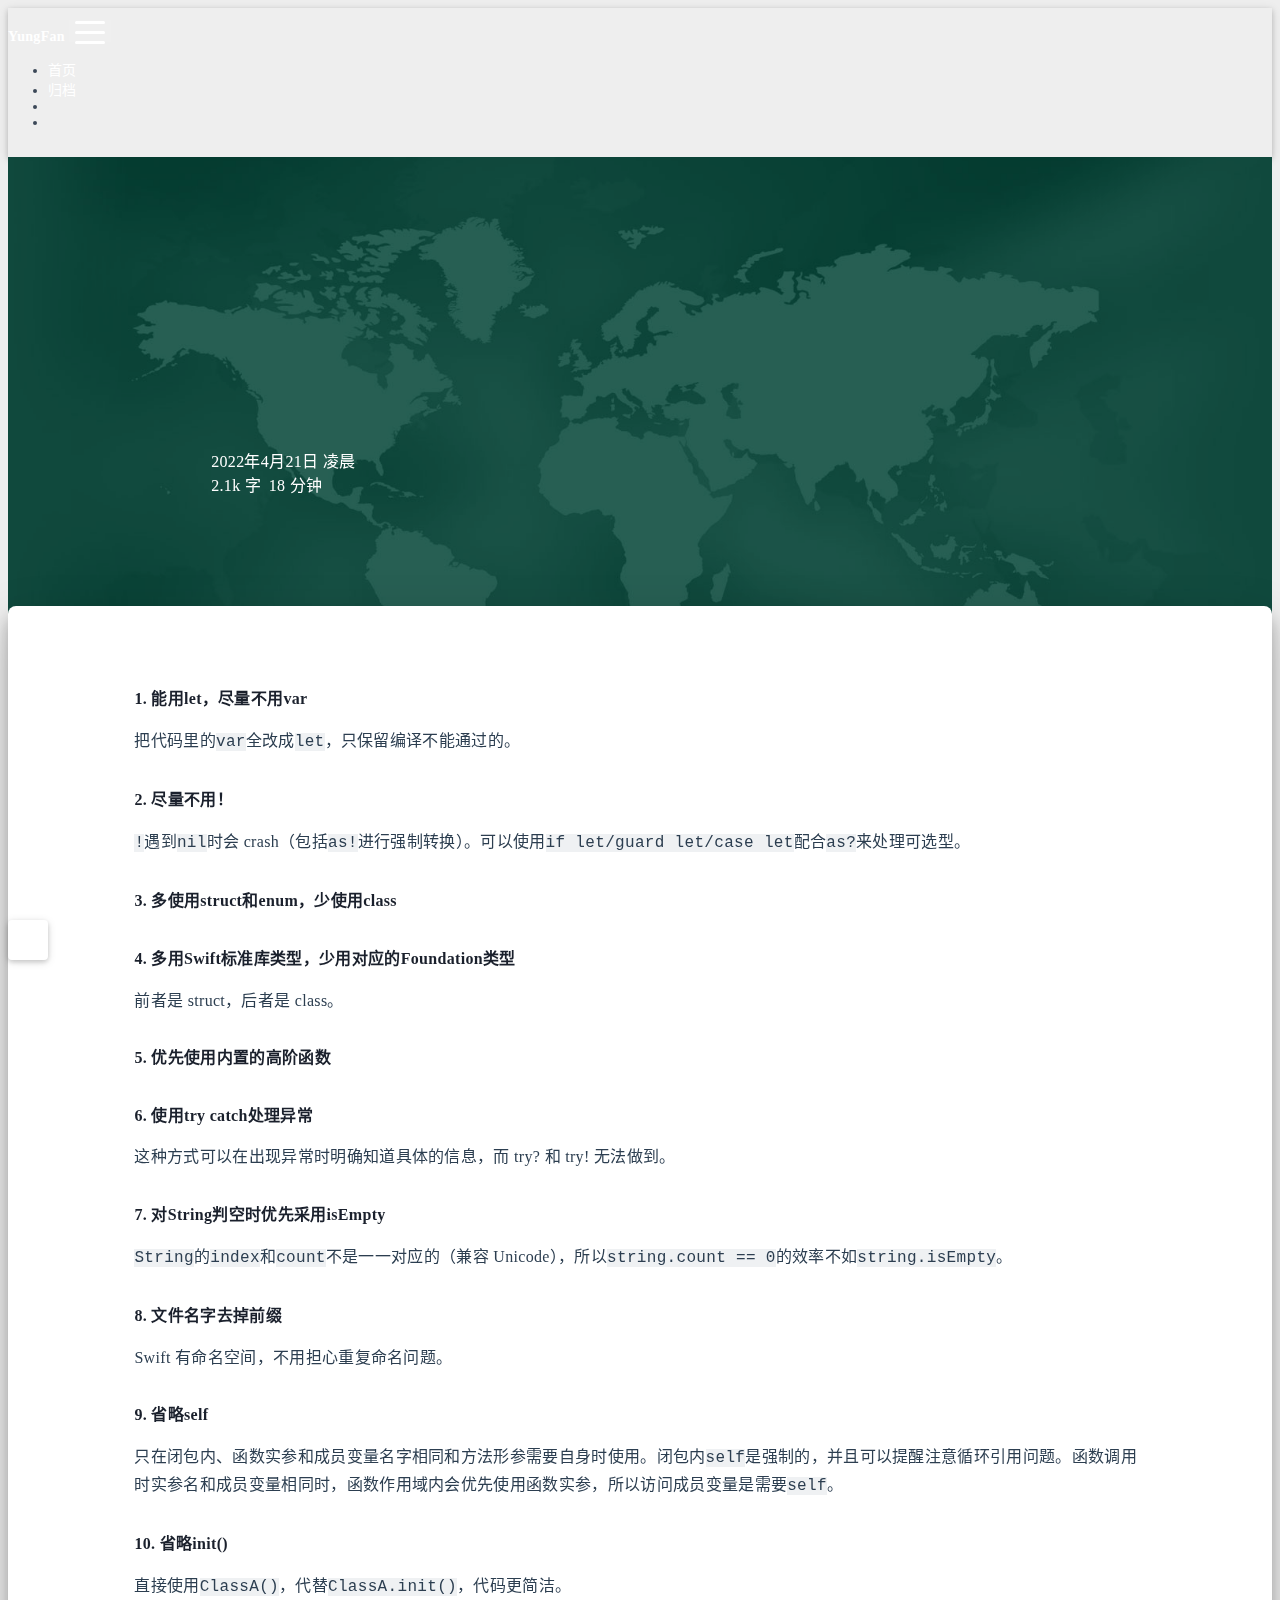
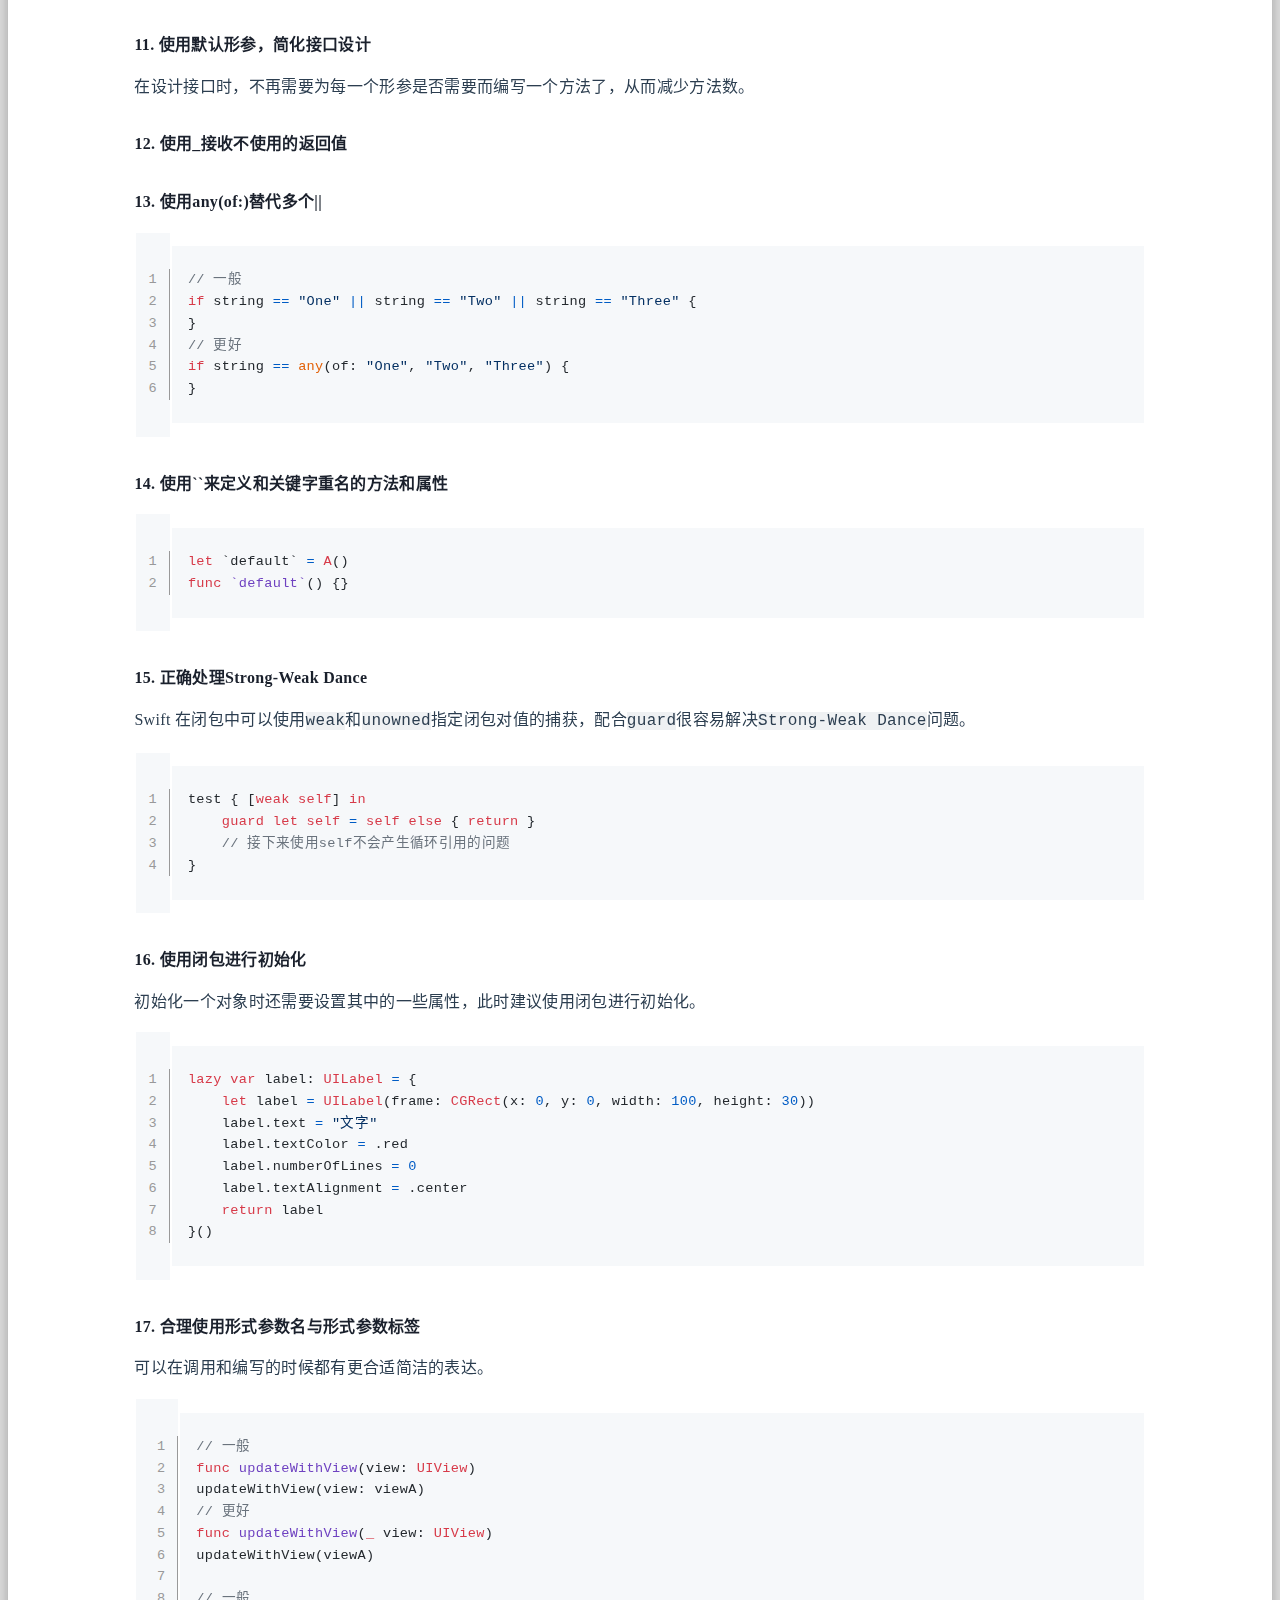
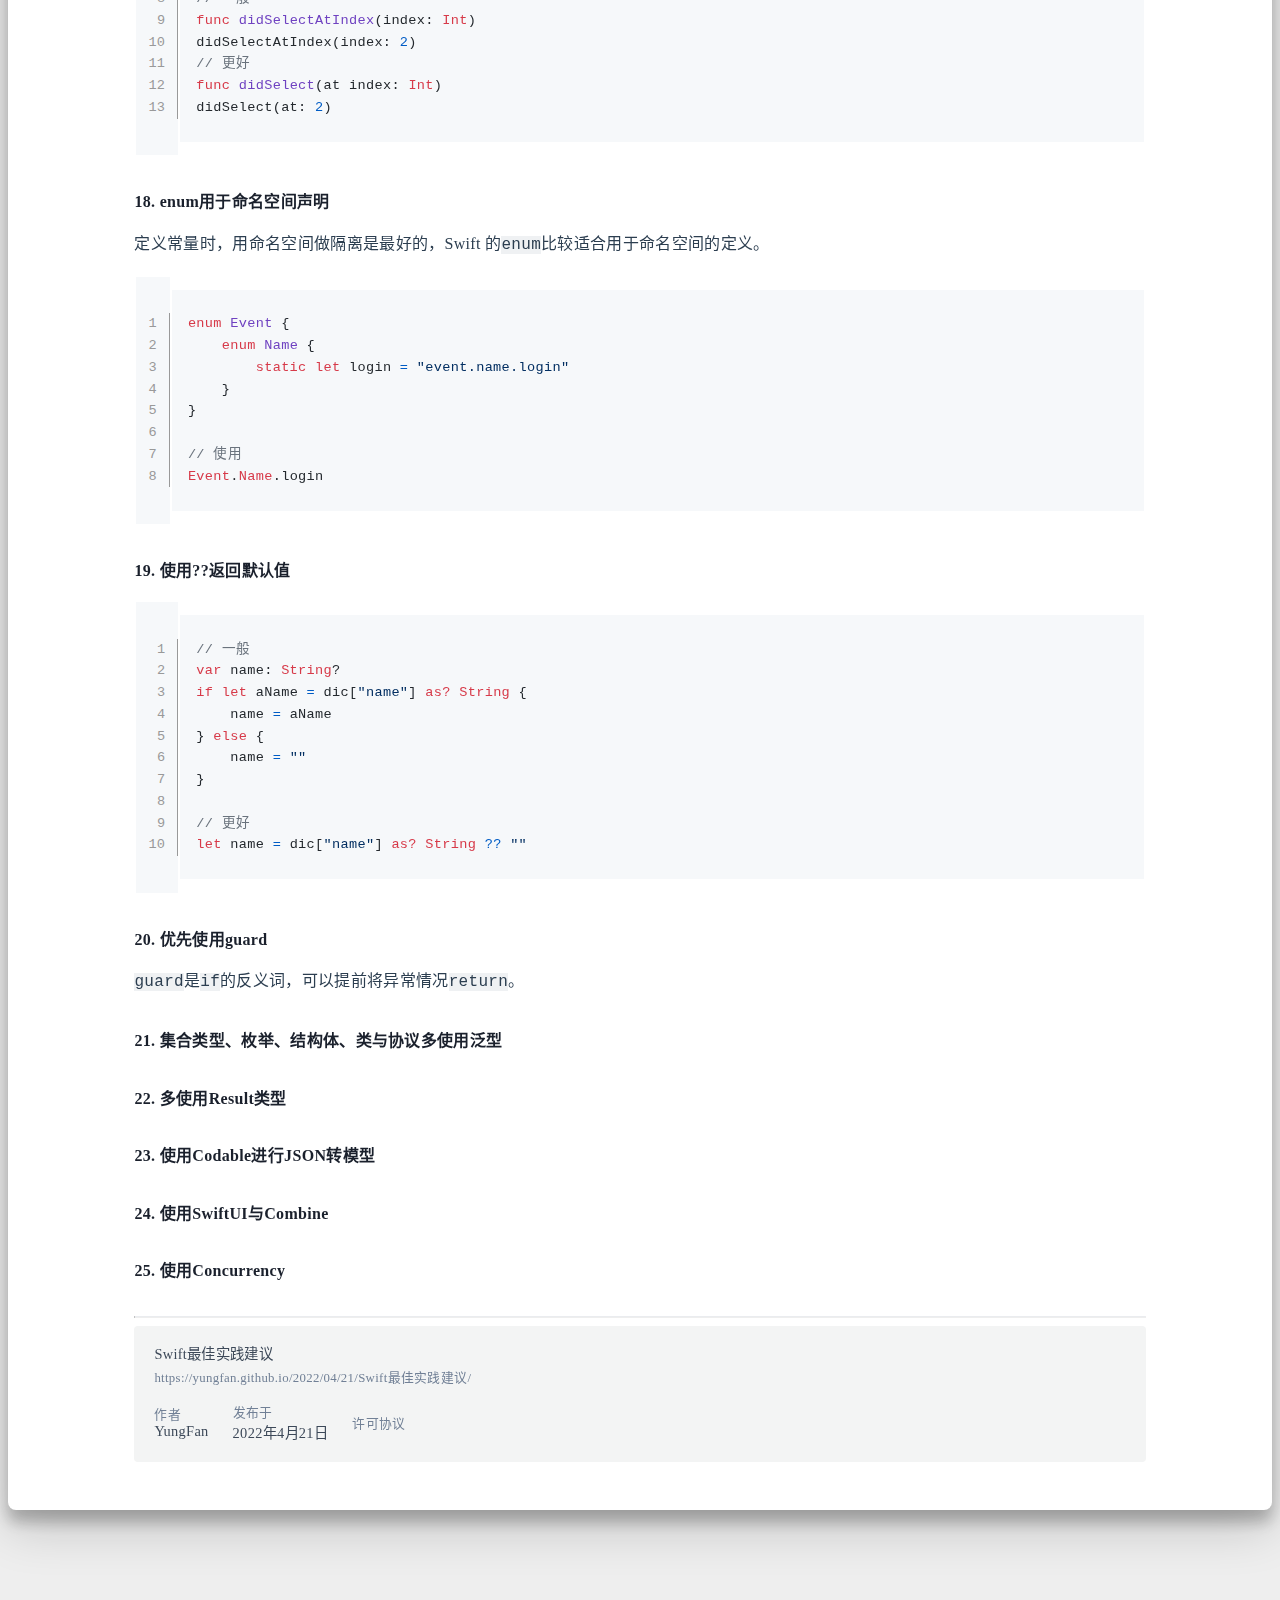
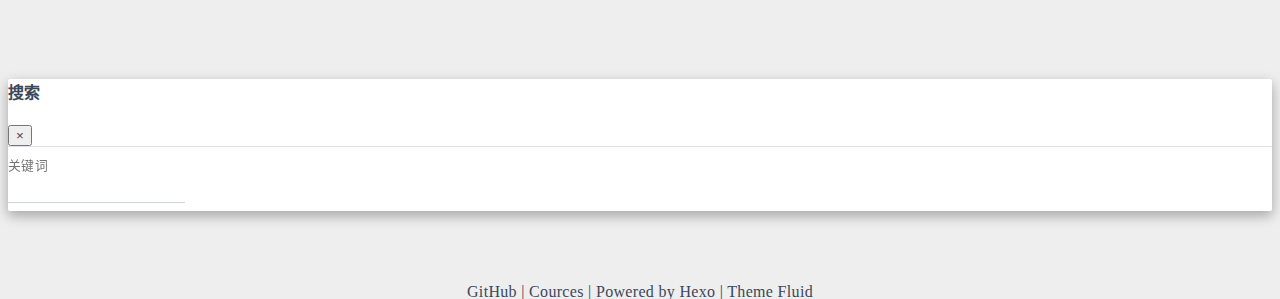
<file: 2022/04/21/Swift最佳实践建议/index.html>
<!DOCTYPE html>
<html lang="zh-CN" data-default-color-scheme=auto>



<head>
  <meta charset="UTF-8">
  <link rel="apple-touch-icon" sizes="76x76" href="/img/fluid.png">
  <link rel="icon" href="/img/fluid.png">
  <meta name="viewport" content="width=device-width, initial-scale=1.0, maximum-scale=5.0, shrink-to-fit=no">
  <meta http-equiv="x-ua-compatible" content="ie=edge">
  
  <meta name="theme-color" content="#2f4154">
  <meta name="author" content="YungFan">
  <meta name="keywords" content="">
  
    <meta name="description" content="1. 能用let，尽量不用var把代码里的var全改成let，只保留编译不能通过的。 2. 尽量不用！!遇到nil时会 crash（包括as!进行强制转换）。可以使用if let&#x2F;guard let&#x2F;case let配合as?来处理可选型。 3. 多使用struct和enum，少使用class4. 多用Swift标准库类型，少用对应的Foundation类型前者是 struct，后者是 class">
<meta property="og:type" content="article">
<meta property="og:title" content="Swift最佳实践建议">
<meta property="og:url" content="https://yungfan.github.io/2022/04/21/Swift%E6%9C%80%E4%BD%B3%E5%AE%9E%E8%B7%B5%E5%BB%BA%E8%AE%AE/index.html">
<meta property="og:site_name" content="YungFan Blog">
<meta property="og:description" content="1. 能用let，尽量不用var把代码里的var全改成let，只保留编译不能通过的。 2. 尽量不用！!遇到nil时会 crash（包括as!进行强制转换）。可以使用if let&#x2F;guard let&#x2F;case let配合as?来处理可选型。 3. 多使用struct和enum，少使用class4. 多用Swift标准库类型，少用对应的Foundation类型前者是 struct，后者是 class">
<meta property="og:locale" content="zh_CN">
<meta property="article:published_time" content="2022-04-20T16:03:21.466Z">
<meta property="article:modified_time" content="2022-08-23T12:59:25.166Z">
<meta property="article:author" content="YungFan">
<meta name="twitter:card" content="summary_large_image">
  
  
  
  <title>Swift最佳实践建议 - YungFan Blog</title>

  <link  rel="stylesheet" href="https://lib.baomitu.com/twitter-bootstrap/4.6.1/css/bootstrap.min.css" />



  <link  rel="stylesheet" href="https://lib.baomitu.com/github-markdown-css/4.0.0/github-markdown.min.css" />

  <link  rel="stylesheet" href="https://lib.baomitu.com/hint.css/2.7.0/hint.min.css" />

  <link  rel="stylesheet" href="https://lib.baomitu.com/fancybox/3.5.7/jquery.fancybox.min.css" />



<!-- 主题依赖的图标库，不要自行修改 -->
<!-- Do not modify the link that theme dependent icons -->

<link rel="stylesheet" href="//at.alicdn.com/t/font_1749284_hj8rtnfg7um.css">



<link rel="stylesheet" href="//at.alicdn.com/t/font_1736178_lbnruvf0jn.css">


<link  rel="stylesheet" href="/css/main.css" />


  <link id="highlight-css" rel="stylesheet" href="/css/highlight.css" />
  
    <link id="highlight-css-dark" rel="stylesheet" href="/css/highlight-dark.css" />
  




  <script id="fluid-configs">
    var Fluid = window.Fluid || {};
    Fluid.ctx = Object.assign({}, Fluid.ctx)
    var CONFIG = {"hostname":"yungfan.github.io","root":"/","version":"1.9.2","typing":{"enable":true,"typeSpeed":70,"cursorChar":"_","loop":false,"scope":[]},"anchorjs":{"enable":true,"element":"h1,h2,h3,h4,h5,h6","placement":"left","visible":"hover","icon":""},"progressbar":{"enable":true,"height_px":3,"color":"#29d","options":{"showSpinner":false,"trickleSpeed":100}},"code_language":{"enable":true,"default":"TEXT"},"copy_btn":true,"image_caption":{"enable":true},"image_zoom":{"enable":true,"img_url_replace":["",""]},"toc":{"enable":true,"placement":"right","headingSelector":"h1,h2,h3,h4,h5,h6","collapseDepth":0},"lazyload":{"enable":true,"loading_img":"/img/loading.gif","onlypost":false,"offset_factor":2},"web_analytics":{"enable":false,"follow_dnt":true,"baidu":null,"google":null,"gtag":null,"tencent":{"sid":null,"cid":null},"woyaola":null,"cnzz":null,"leancloud":{"app_id":null,"app_key":null,"server_url":null,"path":"window.location.pathname","ignore_local":false}},"search_path":"/local-search.xml"};

    if (CONFIG.web_analytics.follow_dnt) {
      var dntVal = navigator.doNotTrack || window.doNotTrack || navigator.msDoNotTrack;
      Fluid.ctx.dnt = dntVal && (dntVal.startsWith('1') || dntVal.startsWith('yes') || dntVal.startsWith('on'));
    }
  </script>
  <script  src="/js/utils.js" ></script>
  <script  src="/js/color-schema.js" ></script>
  


  
<meta name="generator" content="Hexo 6.2.0"></head>


<body>
  

  <header>
    

<div class="header-inner" style="height: 70vh;">
  <nav id="navbar" class="navbar fixed-top  navbar-expand-lg navbar-dark scrolling-navbar">
  <div class="container">
    <a class="navbar-brand" href="/">
      <strong>YungFan</strong>
    </a>

    <button id="navbar-toggler-btn" class="navbar-toggler" type="button" data-toggle="collapse"
            data-target="#navbarSupportedContent"
            aria-controls="navbarSupportedContent" aria-expanded="false" aria-label="Toggle navigation">
      <div class="animated-icon"><span></span><span></span><span></span></div>
    </button>

    <!-- Collapsible content -->
    <div class="collapse navbar-collapse" id="navbarSupportedContent">
      <ul class="navbar-nav ml-auto text-center">
        
          
          
          
          
            <li class="nav-item">
              <a class="nav-link" href="/">
                <i class="iconfont icon-home-fill"></i>
                首页
              </a>
            </li>
          
        
          
          
          
          
            <li class="nav-item">
              <a class="nav-link" href="/archives/">
                <i class="iconfont icon-archive-fill"></i>
                归档
              </a>
            </li>
          
        
        
          <li class="nav-item" id="search-btn">
            <a class="nav-link" target="_self" href="javascript:;" data-toggle="modal" data-target="#modalSearch" aria-label="Search">
              &nbsp;<i class="iconfont icon-search"></i>&nbsp;
            </a>
          </li>
          
        
        
          <li class="nav-item" id="color-toggle-btn">
            <a class="nav-link" target="_self" href="javascript:;" aria-label="Color Toggle">&nbsp;<i
                class="iconfont icon-dark" id="color-toggle-icon"></i>&nbsp;</a>
          </li>
        
      </ul>
    </div>
  </div>
</nav>

  

<div id="banner" class="banner" parallax=true
     style="background: url('/img/default.jpg') no-repeat center center; background-size: cover;">
  <div class="full-bg-img">
    <div class="mask flex-center" style="background-color: rgba(0, 0, 0, 0.3)">
      <div class="banner-text text-center fade-in-up">
        <div class="h2">
          
            <span id="subtitle" data-typed-text="Swift最佳实践建议"></span>
          
        </div>

        
          
  <div class="mt-3">
    
    
      <span class="post-meta">
        <i class="iconfont icon-date-fill" aria-hidden="true"></i>
        <time datetime="2022-04-21 00:03" pubdate>
          2022年4月21日 凌晨
        </time>
      </span>
    
  </div>

  <div class="mt-1">
    
      <span class="post-meta mr-2">
        <i class="iconfont icon-chart"></i>
        
          2.1k 字
        
      </span>
    

    
      <span class="post-meta mr-2">
        <i class="iconfont icon-clock-fill"></i>
        
        
        
          18 分钟
        
      </span>
    

    
    
  </div>


        
      </div>

      
    </div>
  </div>
</div>

</div>

  </header>

  <main>
    
      

<div class="container-fluid nopadding-x">
  <div class="row nomargin-x">
    <div class="side-col d-none d-lg-block col-lg-2">
      

    </div>

    <div class="col-lg-8 nopadding-x-md">
      <div class="container nopadding-x-md" id="board-ctn">
        <div id="board">
          <article class="post-content mx-auto">
            <!-- SEO header -->
            <h1 style="display: none">Swift最佳实践建议</h1>
            
            
              <div class="markdown-body">
                
                <h4 id="1-能用let，尽量不用var"><a href="#1-能用let，尽量不用var" class="headerlink" title="1. 能用let，尽量不用var"></a>1. 能用let，尽量不用var</h4><p>把代码里的<code>var</code>全改成<code>let</code>，只保留编译不能通过的。</p>
<h4 id="2-尽量不用！"><a href="#2-尽量不用！" class="headerlink" title="2. 尽量不用！"></a>2. 尽量不用！</h4><p><code>!</code>遇到<code>nil</code>时会 crash（包括<code>as!</code>进行强制转换）。可以使用<code>if let/guard let/case let</code>配合<code>as?</code>来处理可选型。</p>
<h4 id="3-多使用struct和enum，少使用class"><a href="#3-多使用struct和enum，少使用class" class="headerlink" title="3. 多使用struct和enum，少使用class"></a>3. 多使用struct和enum，少使用class</h4><h4 id="4-多用Swift标准库类型，少用对应的Foundation类型"><a href="#4-多用Swift标准库类型，少用对应的Foundation类型" class="headerlink" title="4. 多用Swift标准库类型，少用对应的Foundation类型"></a>4. 多用Swift标准库类型，少用对应的Foundation类型</h4><p>前者是 struct，后者是 class。</p>
<h4 id="5-优先使用内置的高阶函数"><a href="#5-优先使用内置的高阶函数" class="headerlink" title="5. 优先使用内置的高阶函数"></a>5. 优先使用内置的高阶函数</h4><h4 id="6-使用try-catch处理异常"><a href="#6-使用try-catch处理异常" class="headerlink" title="6. 使用try catch处理异常"></a>6. 使用try catch处理异常</h4><p>这种方式可以在出现异常时明确知道具体的信息，而 try? 和 try! 无法做到。</p>
<h4 id="7-对String判空时优先采用isEmpty"><a href="#7-对String判空时优先采用isEmpty" class="headerlink" title="7. 对String判空时优先采用isEmpty"></a>7. 对String判空时优先采用isEmpty</h4><p><code>String</code>的<code>index</code>和<code>count</code>不是一一对应的（兼容 Unicode），所以<code>string.count == 0</code>的效率不如<code>string.isEmpty</code>。</p>
<h4 id="8-文件名字去掉前缀"><a href="#8-文件名字去掉前缀" class="headerlink" title="8. 文件名字去掉前缀"></a>8. 文件名字去掉前缀</h4><p>Swift 有命名空间，不用担心重复命名问题。</p>
<h4 id="9-省略self"><a href="#9-省略self" class="headerlink" title="9. 省略self"></a>9. 省略self</h4><p>只在闭包内、函数实参和成员变量名字相同和方法形参需要自身时使用。闭包内<code>self</code>是强制的，并且可以提醒注意循环引用问题。函数调用时实参名和成员变量相同时，函数作用域内会优先使用函数实参，所以访问成员变量是需要<code>self</code>。</p>
<h4 id="10-省略init"><a href="#10-省略init" class="headerlink" title="10. 省略init()"></a>10. 省略init()</h4><p>直接使用<code>ClassA()</code>，代替<code>ClassA.init()</code>，代码更简洁。</p>
<h4 id="11-使用默认形参，简化接口设计"><a href="#11-使用默认形参，简化接口设计" class="headerlink" title="11. 使用默认形参，简化接口设计"></a>11. 使用默认形参，简化接口设计</h4><p>在设计接口时，不再需要为每一个形参是否需要而编写一个方法了，从而减少方法数。</p>
<h4 id="12-使用-接收不使用的返回值"><a href="#12-使用-接收不使用的返回值" class="headerlink" title="12. 使用_接收不使用的返回值"></a>12. 使用_接收不使用的返回值</h4><h4 id="13-使用any-of-替代多个"><a href="#13-使用any-of-替代多个" class="headerlink" title="13. 使用any(of:)替代多个||"></a>13. 使用any(of:)替代多个||</h4><figure class="highlight swift"><table><tr><td class="gutter"><pre><span class="line">1</span><br><span class="line">2</span><br><span class="line">3</span><br><span class="line">4</span><br><span class="line">5</span><br><span class="line">6</span><br></pre></td><td class="code"><pre><code class="hljs swift"><span class="hljs-comment">// 一般</span><br><span class="hljs-keyword">if</span> string <span class="hljs-operator">==</span> <span class="hljs-string">&quot;One&quot;</span> <span class="hljs-operator">||</span> string <span class="hljs-operator">==</span> <span class="hljs-string">&quot;Two&quot;</span> <span class="hljs-operator">||</span> string <span class="hljs-operator">==</span> <span class="hljs-string">&quot;Three&quot;</span> &#123;<br>&#125;<br><span class="hljs-comment">// 更好</span><br><span class="hljs-keyword">if</span> string <span class="hljs-operator">==</span> <span class="hljs-built_in">any</span>(of: <span class="hljs-string">&quot;One&quot;</span>, <span class="hljs-string">&quot;Two&quot;</span>, <span class="hljs-string">&quot;Three&quot;</span>) &#123;<br>&#125;<br></code></pre></td></tr></table></figure>
<h4 id="14-使用-96-96-来定义和关键字重名的方法和属性"><a href="#14-使用-96-96-来定义和关键字重名的方法和属性" class="headerlink" title="14. 使用&#96;&#96;来定义和关键字重名的方法和属性"></a>14. 使用&#96;&#96;来定义和关键字重名的方法和属性</h4><figure class="highlight swift"><table><tr><td class="gutter"><pre><span class="line">1</span><br><span class="line">2</span><br></pre></td><td class="code"><pre><code class="hljs swift"><span class="hljs-keyword">let</span> `default` <span class="hljs-operator">=</span> <span class="hljs-type">A</span>()<br><span class="hljs-keyword">func</span> <span class="hljs-title function_">`default`</span>() &#123;&#125;<br></code></pre></td></tr></table></figure>
<h4 id="15-正确处理Strong-Weak-Dance"><a href="#15-正确处理Strong-Weak-Dance" class="headerlink" title="15. 正确处理Strong-Weak Dance"></a>15. 正确处理Strong-Weak Dance</h4><p>Swift 在闭包中可以使用<code>weak</code>和<code>unowned</code>指定闭包对值的捕获，配合<code>guard</code>很容易解决<code>Strong-Weak Dance</code>问题。</p>
<figure class="highlight swift"><table><tr><td class="gutter"><pre><span class="line">1</span><br><span class="line">2</span><br><span class="line">3</span><br><span class="line">4</span><br></pre></td><td class="code"><pre><code class="hljs swift">test &#123; [<span class="hljs-keyword">weak</span> <span class="hljs-keyword">self</span>] <span class="hljs-keyword">in</span><br>    <span class="hljs-keyword">guard</span> <span class="hljs-keyword">let</span> <span class="hljs-keyword">self</span> <span class="hljs-operator">=</span> <span class="hljs-keyword">self</span> <span class="hljs-keyword">else</span> &#123; <span class="hljs-keyword">return</span> &#125;<br>    <span class="hljs-comment">// 接下来使用self不会产生循环引用的问题</span><br>&#125;<br></code></pre></td></tr></table></figure>
<h4 id="16-使用闭包进行初始化"><a href="#16-使用闭包进行初始化" class="headerlink" title="16. 使用闭包进行初始化"></a>16. 使用闭包进行初始化</h4><p>初始化一个对象时还需要设置其中的一些属性，此时建议使用闭包进行初始化。</p>
<figure class="highlight swift"><table><tr><td class="gutter"><pre><span class="line">1</span><br><span class="line">2</span><br><span class="line">3</span><br><span class="line">4</span><br><span class="line">5</span><br><span class="line">6</span><br><span class="line">7</span><br><span class="line">8</span><br></pre></td><td class="code"><pre><code class="hljs swift"><span class="hljs-keyword">lazy</span> <span class="hljs-keyword">var</span> label: <span class="hljs-type">UILabel</span> <span class="hljs-operator">=</span> &#123;<br>    <span class="hljs-keyword">let</span> label <span class="hljs-operator">=</span> <span class="hljs-type">UILabel</span>(frame: <span class="hljs-type">CGRect</span>(x: <span class="hljs-number">0</span>, y: <span class="hljs-number">0</span>, width: <span class="hljs-number">100</span>, height: <span class="hljs-number">30</span>))<br>    label.text <span class="hljs-operator">=</span> <span class="hljs-string">&quot;文字&quot;</span><br>    label.textColor <span class="hljs-operator">=</span> .red<br>    label.numberOfLines <span class="hljs-operator">=</span> <span class="hljs-number">0</span><br>    label.textAlignment <span class="hljs-operator">=</span> .center<br>    <span class="hljs-keyword">return</span> label<br>&#125;()<br></code></pre></td></tr></table></figure>
<h4 id="17-合理使用形式参数名与形式参数标签"><a href="#17-合理使用形式参数名与形式参数标签" class="headerlink" title="17. 合理使用形式参数名与形式参数标签"></a>17. 合理使用形式参数名与形式参数标签</h4><p>可以在调用和编写的时候都有更合适简洁的表达。</p>
<figure class="highlight swift"><table><tr><td class="gutter"><pre><span class="line">1</span><br><span class="line">2</span><br><span class="line">3</span><br><span class="line">4</span><br><span class="line">5</span><br><span class="line">6</span><br><span class="line">7</span><br><span class="line">8</span><br><span class="line">9</span><br><span class="line">10</span><br><span class="line">11</span><br><span class="line">12</span><br><span class="line">13</span><br></pre></td><td class="code"><pre><code class="hljs swift"><span class="hljs-comment">// 一般</span><br><span class="hljs-keyword">func</span> <span class="hljs-title function_">updateWithView</span>(<span class="hljs-params">view</span>: <span class="hljs-type">UIView</span>)<br>updateWithView(view: viewA)<br><span class="hljs-comment">// 更好</span><br><span class="hljs-keyword">func</span> <span class="hljs-title function_">updateWithView</span>(<span class="hljs-keyword">_</span> <span class="hljs-params">view</span>: <span class="hljs-type">UIView</span>)<br>updateWithView(viewA)<br><br><span class="hljs-comment">// 一般</span><br><span class="hljs-keyword">func</span> <span class="hljs-title function_">didSelectAtIndex</span>(<span class="hljs-params">index</span>: <span class="hljs-type">Int</span>)<br>didSelectAtIndex(index: <span class="hljs-number">2</span>)<br><span class="hljs-comment">// 更好</span><br><span class="hljs-keyword">func</span> <span class="hljs-title function_">didSelect</span>(<span class="hljs-params">at</span> <span class="hljs-params">index</span>: <span class="hljs-type">Int</span>)<br>didSelect(at: <span class="hljs-number">2</span>)<br></code></pre></td></tr></table></figure>
<h4 id="18-enum用于命名空间声明"><a href="#18-enum用于命名空间声明" class="headerlink" title="18. enum用于命名空间声明"></a>18. enum用于命名空间声明</h4><p>定义常量时，用命名空间做隔离是最好的，Swift 的<code>enum</code>比较适合用于命名空间的定义。</p>
<figure class="highlight swift"><table><tr><td class="gutter"><pre><span class="line">1</span><br><span class="line">2</span><br><span class="line">3</span><br><span class="line">4</span><br><span class="line">5</span><br><span class="line">6</span><br><span class="line">7</span><br><span class="line">8</span><br></pre></td><td class="code"><pre><code class="hljs swift"><span class="hljs-keyword">enum</span> <span class="hljs-title class_">Event</span> &#123;<br>    <span class="hljs-keyword">enum</span> <span class="hljs-title class_">Name</span> &#123;<br>        <span class="hljs-keyword">static</span> <span class="hljs-keyword">let</span> login <span class="hljs-operator">=</span> <span class="hljs-string">&quot;event.name.login&quot;</span><br>    &#125;<br>&#125;<br><br><span class="hljs-comment">// 使用</span><br><span class="hljs-type">Event</span>.<span class="hljs-type">Name</span>.login<br></code></pre></td></tr></table></figure>
<h4 id="19-使用-返回默认值"><a href="#19-使用-返回默认值" class="headerlink" title="19. 使用??返回默认值"></a>19. 使用??返回默认值</h4><figure class="highlight swift"><table><tr><td class="gutter"><pre><span class="line">1</span><br><span class="line">2</span><br><span class="line">3</span><br><span class="line">4</span><br><span class="line">5</span><br><span class="line">6</span><br><span class="line">7</span><br><span class="line">8</span><br><span class="line">9</span><br><span class="line">10</span><br></pre></td><td class="code"><pre><code class="hljs swift"><span class="hljs-comment">// 一般</span><br><span class="hljs-keyword">var</span> name: <span class="hljs-type">String</span>?<br><span class="hljs-keyword">if</span> <span class="hljs-keyword">let</span> aName <span class="hljs-operator">=</span> dic[<span class="hljs-string">&quot;name&quot;</span>] <span class="hljs-keyword">as?</span> <span class="hljs-type">String</span> &#123;<br>    name <span class="hljs-operator">=</span> aName<br>&#125; <span class="hljs-keyword">else</span> &#123;<br>    name <span class="hljs-operator">=</span> <span class="hljs-string">&quot;&quot;</span><br>&#125;<br><br><span class="hljs-comment">// 更好</span><br><span class="hljs-keyword">let</span> name <span class="hljs-operator">=</span> dic[<span class="hljs-string">&quot;name&quot;</span>] <span class="hljs-keyword">as?</span> <span class="hljs-type">String</span> <span class="hljs-operator">??</span> <span class="hljs-string">&quot;&quot;</span><br></code></pre></td></tr></table></figure>
<h4 id="20-优先使用guard"><a href="#20-优先使用guard" class="headerlink" title="20. 优先使用guard"></a>20. 优先使用guard</h4><p><code>guard</code>是<code>if</code>的反义词，可以提前将异常情况<code>return</code>。</p>
<h4 id="21-集合类型、枚举、结构体、类与协议多使用泛型"><a href="#21-集合类型、枚举、结构体、类与协议多使用泛型" class="headerlink" title="21. 集合类型、枚举、结构体、类与协议多使用泛型"></a>21. 集合类型、枚举、结构体、类与协议多使用泛型</h4><h4 id="22-多使用Result类型"><a href="#22-多使用Result类型" class="headerlink" title="22. 多使用Result类型"></a>22. 多使用Result类型</h4><h4 id="23-使用Codable进行JSON转模型"><a href="#23-使用Codable进行JSON转模型" class="headerlink" title="23. 使用Codable进行JSON转模型"></a>23. 使用Codable进行JSON转模型</h4><h4 id="24-使用SwiftUI与Combine"><a href="#24-使用SwiftUI与Combine" class="headerlink" title="24. 使用SwiftUI与Combine"></a>24. 使用SwiftUI与Combine</h4><h4 id="25-使用Concurrency"><a href="#25-使用Concurrency" class="headerlink" title="25. 使用Concurrency"></a>25. 使用Concurrency</h4>
                
              </div>
            
            <hr/>
            <div>
              <div class="post-metas my-3">
  
  
</div>


              
  

  <div class="license-box my-3">
    <div class="license-title">
      <div>Swift最佳实践建议</div>
      <div>https://yungfan.github.io/2022/04/21/Swift最佳实践建议/</div>
    </div>
    <div class="license-meta">
      
        <div class="license-meta-item">
          <div>作者</div>
          <div>YungFan</div>
        </div>
      
      
        <div class="license-meta-item license-meta-date">
          <div>发布于</div>
          <div>2022年4月21日</div>
        </div>
      
      
      <div class="license-meta-item">
        <div>许可协议</div>
        <div>
          
            
            
              <a target="_blank" href="https://creativecommons.org/licenses/by-nc-nd/4.0/">
              <span class="hint--top hint--rounded" aria-label="BY - 署名">
                <i class="iconfont icon-by"></i>
              </span>
              </a>
            
              <a target="_blank" href="https://creativecommons.org/licenses/by-nc-nd/4.0/">
              <span class="hint--top hint--rounded" aria-label="NC - 非商业性使用">
                <i class="iconfont icon-nc"></i>
              </span>
              </a>
            
              <a target="_blank" href="https://creativecommons.org/licenses/by-nc-nd/4.0/">
              <span class="hint--top hint--rounded" aria-label="ND - 禁止演绎">
                <i class="iconfont icon-nd"></i>
              </span>
              </a>
            
          
        </div>
      </div>
    </div>
    <div class="license-icon iconfont"></div>
  </div>



              
                <div class="post-prevnext my-3">
                  <article class="post-prev col-6">
                    
                    
                  </article>
                  <article class="post-next col-6">
                    
                    
                  </article>
                </div>
              
            </div>

            
          </article>
        </div>
      </div>
    </div>

    <div class="side-col d-none d-lg-block col-lg-2">
      
  <aside class="sidebar" style="margin-left: -1rem">
    <div id="toc">
  <p class="toc-header"><i class="iconfont icon-list"></i>&nbsp;目录</p>
  <div class="toc-body" id="toc-body"></div>
</div>



  </aside>


    </div>
  </div>
</div>





  



  



  



  



  







    

    
      <a id="scroll-top-button" aria-label="TOP" href="#" role="button">
        <i class="iconfont icon-arrowup" aria-hidden="true"></i>
      </a>
    

    
      <div class="modal fade" id="modalSearch" tabindex="-1" role="dialog" aria-labelledby="ModalLabel"
     aria-hidden="true">
  <div class="modal-dialog modal-dialog-scrollable modal-lg" role="document">
    <div class="modal-content">
      <div class="modal-header text-center">
        <h4 class="modal-title w-100 font-weight-bold">搜索</h4>
        <button type="button" id="local-search-close" class="close" data-dismiss="modal" aria-label="Close">
          <span aria-hidden="true">&times;</span>
        </button>
      </div>
      <div class="modal-body mx-3">
        <div class="md-form mb-5">
          <input type="text" id="local-search-input" class="form-control validate">
          <label data-error="x" data-success="v" for="local-search-input">关键词</label>
        </div>
        <div class="list-group" id="local-search-result"></div>
      </div>
    </div>
  </div>
</div>

    

    
  </main>

  <footer>
    <div class="footer-inner">
  
    <div class="footer-content">
       <a href="https://github.com/yungfan" target="_blank" rel="nofollow noopener"><span>GitHub</span></a> | <a href="https://ke.qq.com/cgi-bin/agency?aid=67223" target="_blank" rel="nofollow noopener"><span> Cources</span></a> | Powered by <a href="https://hexo.io" target="_blank" rel="nofollow noopener"><span>Hexo</span></a> | Theme <a href="https://github.com/fluid-dev/hexo-theme-fluid" target="_blank" rel="nofollow noopener"><span>Fluid</span></a> 
    </div>
  
  
  
  
</div>

  </footer>

  <!-- Scripts -->
  
  <script  src="https://lib.baomitu.com/nprogress/0.2.0/nprogress.min.js" ></script>
  <link  rel="stylesheet" href="https://lib.baomitu.com/nprogress/0.2.0/nprogress.min.css" />

  <script>
    NProgress.configure({"showSpinner":false,"trickleSpeed":100})
    NProgress.start()
    window.addEventListener('load', function() {
      NProgress.done();
    })
  </script>


<script  src="https://lib.baomitu.com/jquery/3.6.0/jquery.min.js" ></script>
<script  src="https://lib.baomitu.com/twitter-bootstrap/4.6.1/js/bootstrap.min.js" ></script>
<script  src="/js/events.js" ></script>
<script  src="/js/plugins.js" ></script>


  <script  src="https://lib.baomitu.com/typed.js/2.0.12/typed.min.js" ></script>
  <script>
    (function (window, document) {
      var typing = Fluid.plugins.typing;
      var subtitle = document.getElementById('subtitle');
      if (!subtitle || !typing) {
        return;
      }
      var text = subtitle.getAttribute('data-typed-text');
      
        typing(text);
      
    })(window, document);
  </script>




  
    <script  src="/js/img-lazyload.js" ></script>
  




  
<script>
  Fluid.utils.createScript('https://lib.baomitu.com/tocbot/4.18.2/tocbot.min.js', function() {
    var toc = jQuery('#toc');
    if (toc.length === 0 || !window.tocbot) { return; }
    var boardCtn = jQuery('#board-ctn');
    var boardTop = boardCtn.offset().top;

    window.tocbot.init({
      tocSelector     : '#toc-body',
      contentSelector : '.markdown-body',
      headingSelector : CONFIG.toc.headingSelector || 'h1,h2,h3,h4,h5,h6',
      linkClass       : 'tocbot-link',
      activeLinkClass : 'tocbot-active-link',
      listClass       : 'tocbot-list',
      isCollapsedClass: 'tocbot-is-collapsed',
      collapsibleClass: 'tocbot-is-collapsible',
      collapseDepth   : CONFIG.toc.collapseDepth || 0,
      scrollSmooth    : true,
      headingsOffset  : -boardTop
    });
    if (toc.find('.toc-list-item').length > 0) {
      toc.css('visibility', 'visible');
    }
  });
</script>


  <script src=https://lib.baomitu.com/clipboard.js/2.0.10/clipboard.min.js></script>

  <script>Fluid.plugins.codeWidget();</script>


  
<script>
  Fluid.utils.createScript('https://lib.baomitu.com/anchor-js/4.3.1/anchor.min.js', function() {
    window.anchors.options = {
      placement: CONFIG.anchorjs.placement,
      visible  : CONFIG.anchorjs.visible
    };
    if (CONFIG.anchorjs.icon) {
      window.anchors.options.icon = CONFIG.anchorjs.icon;
    }
    var el = (CONFIG.anchorjs.element || 'h1,h2,h3,h4,h5,h6').split(',');
    var res = [];
    for (var item of el) {
      res.push('.markdown-body > ' + item.trim());
    }
    if (CONFIG.anchorjs.placement === 'left') {
      window.anchors.options.class = 'anchorjs-link-left';
    }
    window.anchors.add(res.join(', '));
  });
</script>


  
<script>
  Fluid.utils.createScript('https://lib.baomitu.com/fancybox/3.5.7/jquery.fancybox.min.js', function() {
    Fluid.plugins.fancyBox();
  });
</script>


  <script>Fluid.plugins.imageCaption();</script>

  <script  src="/js/local-search.js" ></script>





<!-- 主题的启动项，将它保持在最底部 -->
<!-- the boot of the theme, keep it at the bottom -->
<script  src="/js/boot.js" ></script>


  

  <noscript>
    <div class="noscript-warning">博客在允许 JavaScript 运行的环境下浏览效果更佳</div>
  </noscript>
</body>
</html>
</file>
<file: css/main.css>
.anchorjs-link {
  text-decoration: none !important;
  transition: opacity 0.2s ease-in-out;
}
.markdown-body h1:hover > .anchorjs-link,
h2:hover > .anchorjs-link,
h3:hover > .anchorjs-link,
h4:hover > .anchorjs-link,
h5:hover > .anchorjs-link,
h6:hover > .anchorjs-link {
  opacity: 1;
}
.banner {
  height: 100%;
  position: relative;
  overflow: hidden;
  cursor: default;
}
.banner .mask {
  position: absolute;
  width: 100%;
  height: 100%;
  background-color: rgba(0,0,0,0.3);
}
.banner[parallax="true"] {
  will-change: transform;
  -webkit-transform-style: preserve-3d;
  -webkit-backface-visibility: hidden;
  transition: transform 0.05s ease-out;
}
@media (max-width: 100vh) {
  .header-inner {
    max-height: 100vw;
  }
  #board {
    margin-top: -1rem !important;
  }
}
@media (max-width: 79.99vh) {
  .scroll-down-bar {
    display: none;
  }
}
#board {
  position: relative;
  margin-top: -2rem;
  padding: 3rem 0;
  background-color: var(--board-bg-color);
  transition: background-color 0.2s ease-in-out;
  border-radius: 0.5rem;
  z-index: 3;
  -webkit-box-shadow: 0 12px 15px 0 rgba(0,0,0,0.24), 0 17px 50px 0 rgba(0,0,0,0.19);
  box-shadow: 0 12px 15px 0 rgba(0,0,0,0.24), 0 17px 50px 0 rgba(0,0,0,0.19);
}
.code-widget {
  display: inline-block;
  background-color: transparent;
  font-size: 0.75rem;
  line-height: 1;
  font-weight: bold;
  padding: 0.3rem 0.1rem 0.1rem 0.1rem;
  position: absolute;
  right: 0.45rem;
  top: 0.15rem;
  z-index: 1;
}
.code-widget-light {
  color: #999;
}
.code-widget-dark {
  color: #bababa;
}
.copy-btn {
  cursor: pointer;
  user-select: none;
  -webkit-appearance: none;
  outline: none;
}
.copy-btn > i {
  font-size: 0.75rem !important;
  font-weight: 400;
  margin-right: 0.15rem;
  opacity: 0;
  transition: opacity 0.2s ease-in-out;
}
.markdown-body pre:hover > .copy-btn > i {
  opacity: 0.9;
}
.markdown-body pre:hover > .copy-btn,
.markdown-body pre:not(:hover) > .copy-btn {
  outline: none;
}
.license-box {
  background-color: rgba(27,31,35,0.05);
  transition: background-color 0.2s ease-in-out;
  border-radius: 4px;
  font-size: 0.9rem;
  overflow: hidden;
  padding: 1.25rem;
  position: relative;
  z-index: 1;
}
.license-box .license-icon {
  position: absolute;
  top: 50%;
  left: 100%;
}
.license-box .license-icon::after {
  content: "\e8e4";
  font-size: 12.5rem;
  line-height: 1;
  opacity: 0.1;
  position: relative;
  left: -0.85em;
  bottom: 0.5em;
  z-index: -1;
}
.license-box .license-title {
  margin-bottom: 1rem;
}
.license-box .license-title div:nth-child(1) {
  line-height: 1.2;
  margin-bottom: 0.25rem;
}
.license-box .license-title div:nth-child(2) {
  color: var(--sec-text-color);
  font-size: 0.8rem;
}
.license-box .license-meta {
  align-items: center;
  display: flex;
  flex-wrap: wrap;
  justify-content: flex-start;
}
.license-box .license-meta .license-meta-item {
  align-items: center;
  justify-content: center;
  margin-right: 1.5rem;
}
.license-box .license-meta .license-meta-item div:nth-child(1) {
  color: var(--sec-text-color);
  font-size: 0.8rem;
  font-weight: normal;
}
.license-box .license-meta .license-meta-item i.iconfont {
  font-size: 1rem;
}
@media (max-width: 575px) and (min-width: 425px) {
  .license-box .license-meta .license-meta-item {
    display: flex;
    justify-content: flex-start;
    flex-wrap: wrap;
    font-size: 0.8rem;
    flex: 0 0 50%;
    max-width: 50%;
    margin-right: 0;
  }
  .license-box .license-meta .license-meta-item div:nth-child(1) {
    margin-right: 0.5rem;
  }
  .license-box .license-meta .license-meta-date {
    order: -1;
  }
}
@media (max-width: 424px) {
  .license-box::after {
    top: -65px;
  }
  .license-box .license-meta {
    flex-direction: column;
    align-items: flex-start;
  }
  .license-box .license-meta .license-meta-item {
    display: flex;
    flex-wrap: wrap;
    font-size: 0.8rem;
  }
  .license-box .license-meta .license-meta-item div:nth-child(1) {
    margin-right: 0.5rem;
  }
}
.footer-inner {
  padding: 3rem 0 1rem 0;
  text-align: center;
}
.footer-inner > div:not(:first-child) {
  margin: 0.25rem 0;
  font-size: 0.85rem;
}
.footer-inner .statistics {
  display: flex;
  flex-direction: row;
  justify-content: center;
}
.footer-inner .statistics > span {
  flex: 1;
  margin: 0 0.25rem;
}
.footer-inner .statistics > *:nth-last-child(2):first-child {
  text-align: right;
}
.footer-inner .statistics > *:nth-last-child(2):first-child ~ * {
  text-align: left;
}
.footer-inner .beian {
  display: flex;
  flex-direction: row;
  justify-content: center;
}
.footer-inner .beian > * {
  margin: 0 0.25rem;
}
.footer-inner .beian-police {
  position: relative;
  overflow: hidden;
  display: inline-flex;
  align-items: center;
  justify-content: left;
}
.footer-inner .beian-police img {
  margin-right: 3px;
  width: 1rem;
  height: 1rem;
  margin-bottom: 0.1rem;
}
@media (max-width: 424px) {
  .footer-inner .statistics {
    flex-direction: column;
  }
  .footer-inner .statistics > *:nth-last-child(2):first-child {
    text-align: center;
  }
  .footer-inner .statistics > *:nth-last-child(2):first-child ~ * {
    text-align: center;
  }
  .footer-inner .beian {
    flex-direction: column;
  }
  .footer-inner .beian .beian-police {
    justify-content: center;
  }
  .footer-inner .beian > *:nth-last-child(2):first-child {
    text-align: center;
  }
  .footer-inner .beian > *:nth-last-child(2):first-child ~ * {
    text-align: center;
  }
}
sup > a::before,
.footnote-text::before {
  display: block;
  content: "";
  margin-top: -5rem;
  height: 5rem;
  width: 1px;
  visibility: hidden;
}
sup > a::before,
.footnote-text::before {
  display: inline-block;
}
.footnote-item::before {
  display: block;
  content: "";
  margin-top: -5rem;
  height: 5rem;
  width: 1px;
  visibility: hidden;
}
.footnote-list ol {
  list-style-type: none;
  counter-reset: sectioncounter;
  padding-left: 0.5rem;
  font-size: 0.95rem;
}
.footnote-list ol li:before {
  font-family: "Helvetica Neue", monospace, "Monaco";
  content: "[" counter(sectioncounter) "]";
  counter-increment: sectioncounter;
}
.footnote-list ol li+li {
  margin-top: 0.5rem;
}
.footnote-text {
  padding-left: 0.5em;
}
.navbar {
  background-color: transparent;
  font-size: 0.875rem;
  box-shadow: 0 2px 5px 0 rgba(0,0,0,0.16), 0 2px 10px 0 rgba(0,0,0,0.12);
  -webkit-box-shadow: 0 2px 5px 0 rgba(0,0,0,0.16), 0 2px 10px 0 rgba(0,0,0,0.12);
}
.navbar .navbar-brand {
  color: var(--navbar-text-color);
}
.navbar .navbar-toggler .animated-icon span {
  background-color: var(--navbar-text-color);
}
.navbar .nav-item .nav-link {
  display: block;
  color: var(--navbar-text-color);
  transition: color 0.2s ease-in-out, background-color 0.2s ease-in-out;
}
.navbar .nav-item .nav-link:hover {
  color: var(--link-hover-color);
}
.navbar .nav-item .nav-link:focus {
  color: var(--navbar-text-color);
}
.navbar .nav-item .nav-link i {
  font-size: 0.875rem;
}
.navbar .navbar-toggler {
  border-width: 0;
  outline: 0;
}
.navbar.scrolling-navbar {
  will-change: background, padding;
  -webkit-transition: background 0.5s ease-in-out, padding 0.5s ease-in-out;
  transition: background 0.5s ease-in-out, padding 0.5s ease-in-out;
}
@media (min-width: 600px) {
  .navbar.scrolling-navbar {
    padding-top: 12px;
    padding-bottom: 12px;
  }
  .navbar.scrolling-navbar .navbar-nav > li {
    -webkit-transition-duration: 1s;
    transition-duration: 1s;
  }
}
.navbar.scrolling-navbar.top-nav-collapse {
  padding-top: 5px;
  padding-bottom: 5px;
}
.navbar .dropdown-menu {
  font-size: 0.875rem;
  color: var(--navbar-text-color);
  background-color: rgba(0,0,0,0.3);
  border: none;
  -webkit-transition: background 0.5s ease-in-out, padding 0.5s ease-in-out;
  transition: background 0.5s ease-in-out, padding 0.5s ease-in-out;
}
@media (max-width: 991.98px) {
  .navbar .dropdown-menu {
    text-align: center;
  }
}
.navbar .dropdown-item {
  color: var(--navbar-text-color);
}
.navbar .dropdown-item:hover,
.navbar .dropdown-item:focus {
  color: var(--link-hover-color);
  background-color: rgba(0,0,0,0.1);
}
@media (min-width: 992px) {
  .navbar .dropdown:hover > .dropdown-menu {
    display: block;
  }
  .navbar .dropdown > .dropdown-toggle:active {
    pointer-events: none;
  }
  .navbar .dropdown-menu {
    top: 95%;
  }
}
.navbar .animated-icon {
  width: 30px;
  height: 20px;
  position: relative;
  margin: 0;
  -webkit-transform: rotate(0deg);
  -moz-transform: rotate(0deg);
  -o-transform: rotate(0deg);
  transform: rotate(0deg);
  -webkit-transition: 0.5s ease-in-out;
  -moz-transition: 0.5s ease-in-out;
  -o-transition: 0.5s ease-in-out;
  transition: 0.5s ease-in-out;
  cursor: pointer;
}
.navbar .animated-icon span {
  display: block;
  position: absolute;
  height: 3px;
  width: 100%;
  border-radius: 9px;
  opacity: 1;
  left: 0;
  -webkit-transform: rotate(0deg);
  -moz-transform: rotate(0deg);
  -o-transform: rotate(0deg);
  transform: rotate(0deg);
  -webkit-transition: 0.25s ease-in-out;
  -moz-transition: 0.25s ease-in-out;
  -o-transition: 0.25s ease-in-out;
  transition: 0.25s ease-in-out;
  background: #fff;
}
.navbar .animated-icon span:nth-child(1) {
  top: 0;
}
.navbar .animated-icon span:nth-child(2) {
  top: 10px;
}
.navbar .animated-icon span:nth-child(3) {
  top: 20px;
}
.navbar .animated-icon.open span:nth-child(1) {
  top: 11px;
  -webkit-transform: rotate(135deg);
  -moz-transform: rotate(135deg);
  -o-transform: rotate(135deg);
  transform: rotate(135deg);
}
.navbar .animated-icon.open span:nth-child(2) {
  opacity: 0;
  left: -60px;
}
.navbar .animated-icon.open span:nth-child(3) {
  top: 11px;
  -webkit-transform: rotate(-135deg);
  -moz-transform: rotate(-135deg);
  -o-transform: rotate(-135deg);
  transform: rotate(-135deg);
}
.navbar .dropdown-collapse,
.top-nav-collapse,
.navbar-col-show {
  background-color: var(--navbar-bg-color);
}
@media (max-width: 767px) {
  .navbar {
    font-size: 1rem;
    line-height: 2.5rem;
  }
}
.banner-text {
  color: var(--subtitle-color);
  max-width: calc(960px - 6rem);
  width: 80%;
  overflow-wrap: break-word;
}
@media (max-width: 767px) {
  #subtitle,
  .typed-cursor {
    font-size: 1.5rem;
  }
}
@media (max-width: 575px) {
  .banner-text {
    font-size: 0.9rem;
  }
  #subtitle,
  .typed-cursor {
    font-size: 1.35rem;
  }
}
.modal-dialog .modal-content {
  background-color: var(--board-bg-color);
  border: 0;
  border-radius: 0.125rem;
  -webkit-box-shadow: 0 5px 11px 0 rgba(0,0,0,0.18), 0 4px 15px 0 rgba(0,0,0,0.15);
  box-shadow: 0 5px 11px 0 rgba(0,0,0,0.18), 0 4px 15px 0 rgba(0,0,0,0.15);
}
.modal-dialog .modal-content .modal-header {
  border-bottom-color: var(--line-color);
  transition: border-bottom-color 0.2s ease-in-out;
}
.close {
  color: var(--text-color);
}
.close:hover {
  color: var(--link-hover-color);
}
.close:focus {
  outline: 0;
}
.modal-dialog .modal-content .modal-header {
  border-top-left-radius: 0.125rem;
  border-top-right-radius: 0.125rem;
  border-bottom: 1px solid #dee2e6;
}
.md-form {
  position: relative;
  margin-top: 1.5rem;
  margin-bottom: 1.5rem;
}
.md-form input[type] {
  -webkit-box-sizing: content-box;
  box-sizing: content-box;
  background-color: transparent;
  border: none;
  border-bottom: 1px solid #ced4da;
  border-radius: 0;
  outline: none;
  -webkit-box-shadow: none;
  box-shadow: none;
  transition: border-color 0.15s ease-in-out, box-shadow 0.15s ease-in-out, -webkit-box-shadow 0.15s ease-in-out;
}
.md-form input[type]:focus:not([readonly]) {
  border-bottom: 1px solid #4285f4;
  -webkit-box-shadow: 0 1px 0 0 #4285f4;
  box-shadow: 0 1px 0 0 #4285f4;
}
.md-form input[type]:focus:not([readonly]) + label {
  color: #4285f4;
}
.md-form input[type].valid,
.md-form input[type]:focus.valid {
  border-bottom: 1px solid #00c851;
  -webkit-box-shadow: 0 1px 0 0 #00c851;
  box-shadow: 0 1px 0 0 #00c851;
}
.md-form input[type].valid + label,
.md-form input[type]:focus.valid + label {
  color: #00c851;
}
.md-form input[type].invalid,
.md-form input[type]:focus.invalid {
  border-bottom: 1px solid #f44336;
  -webkit-box-shadow: 0 1px 0 0 #f44336;
  box-shadow: 0 1px 0 0 #f44336;
}
.md-form input[type].invalid + label,
.md-form input[type]:focus.invalid + label {
  color: #f44336;
}
.md-form input[type].validate {
  margin-bottom: 2.5rem;
}
.md-form input[type].form-control {
  height: auto;
  padding: 0.6rem 0 0.4rem 0;
  margin: 0 0 0.5rem 0;
  color: var(--text-color);
  background-color: transparent;
  border-radius: 0;
}
.md-form label {
  font-size: 0.8rem;
  position: absolute;
  top: -1rem;
  left: 0;
  color: #757575;
  cursor: text;
  transition: color 0.2s ease-out;
}
.modal-open[style] {
  padding-right: 0 !important;
  overflow: auto;
}
.modal-open[style] #navbar[style] {
  padding-right: 1rem !important;
}
#nprogress .bar {
  height: 3px !important;
  background-color: #29d !important;
}
#nprogress .peg {
  box-shadow: 0 0 14px #29d, 0 0 8px #29d !important;
}
@media (max-width: 575px) {
  #nprogress .bar {
    display: none;
  }
}
.noscript-warning {
  background-color: #f55;
  color: #fff;
  font-family: sans-serif;
  font-size: 1rem;
  font-weight: bold;
  position: fixed;
  left: 0;
  bottom: 0;
  text-align: center;
  width: 100%;
  z-index: 99;
}
.pagination {
  margin-top: 3rem;
  justify-content: center;
}
.pagination .space {
  align-self: flex-end;
}
.pagination .page-number,
.pagination .current,
.pagination .extend {
  outline: 0;
  border: 0;
  background-color: transparent;
  font-size: 0.9rem;
  padding: 0.5rem 0.75rem;
  line-height: 1.25;
  border-radius: 0.125rem;
}
.pagination .page-number {
  margin: 0 0.05rem;
}
.pagination .page-number:hover,
.pagination .current {
  transition: background-color 0.2s ease-in-out;
  background-color: var(--link-hover-bg-color);
}
.qr-trigger {
  cursor: pointer;
  position: relative;
}
.qr-trigger:hover .qr-img {
  display: block;
  transition: all 0.3s;
}
.qr-img {
  max-width: 12rem;
  position: absolute;
  right: -5.25rem;
  z-index: 99;
  display: none;
  border-radius: 0.2rem;
  background-color: transparent;
  box-shadow: 0 0 20px -5px rgba(158,158,158,0.2);
}
.scroll-down-bar {
  position: absolute;
  width: 100%;
  height: 6rem;
  text-align: center;
  cursor: pointer;
  bottom: 0;
}
.scroll-down-bar i.iconfont {
  font-size: 2rem;
  font-weight: bold;
  display: inline-block;
  position: relative;
  padding-top: 2rem;
  color: var(--subtitle-color);
  transform: translateZ(0);
  animation: scroll-down 1.5s infinite;
}
#scroll-top-button {
  position: fixed;
  z-index: 99;
  background: var(--board-bg-color);
  transition: background-color 0.2s ease-in-out, bottom 0.3s ease;
  border-radius: 4px;
  min-width: 40px;
  min-height: 40px;
  bottom: -60px;
  outline: none;
  display: flex;
  display: -webkit-flex;
  align-items: center;
  box-shadow: 0 2px 5px 0 rgba(0,0,0,0.16), 0 2px 10px 0 rgba(0,0,0,0.12);
}
#scroll-top-button i {
  font-size: 32px;
  margin: auto;
  color: var(--sec-text-color);
}
#scroll-top-button:hover i,
#scroll-top-button:active i {
  animation-name: scroll-top;
  animation-duration: 1s;
  animation-delay: 0.1s;
  animation-timing-function: ease-in-out;
  animation-iteration-count: infinite;
  animation-fill-mode: forwards;
  animation-direction: alternate;
}
#local-search-result .search-list-title {
  border-left: 3px solid #0d47a1;
}
#local-search-result .search-list-content {
  padding: 0 1.25rem;
}
#local-search-result .search-word {
  color: #ff4500;
}
#toc {
  visibility: hidden;
}
.toc-header {
  margin-bottom: 0.5rem;
  font-weight: bold;
  line-height: 1.2;
}
.toc-header,
.toc-header > i {
  font-size: 1.25rem;
}
.toc-body {
  max-height: 75vh;
  overflow-y: auto;
  overflow: -moz-scrollbars-none;
  -ms-overflow-style: none;
}
.toc-body ol {
  list-style: none;
  padding-inline-start: 1rem;
}
.toc-body::-webkit-scrollbar {
  display: none;
}
.tocbot-list {
  position: relative;
}
.tocbot-list ol {
  list-style: none;
  padding-left: 1rem;
}
.tocbot-list a {
  font-size: 0.95rem;
}
.tocbot-link {
  color: var(--text-color);
}
.tocbot-active-link {
  font-weight: bold;
  color: var(--link-hover-color);
}
.tocbot-is-collapsed {
  max-height: 0;
}
.tocbot-is-collapsible {
  overflow: hidden;
  transition: all 0.3s ease-in-out;
}
.toc-list-item {
  white-space: nowrap;
  overflow: hidden;
  text-overflow: ellipsis;
}
.toc-list-item.is-active-li::before {
  height: 1rem;
  margin: 0.25rem 0;
  visibility: visible;
}
.toc-list-item::before {
  width: 0.15rem;
  height: 0.2rem;
  position: absolute;
  left: 0.25rem;
  content: "";
  border-radius: 2px;
  margin: 0.65rem 0;
  background: var(--link-hover-color);
  visibility: hidden;
  transition: height 0.1s ease-in-out, margin 0.1s ease-in-out, visibility 0.1s ease-in-out;
}
.sidebar {
  position: -webkit-sticky;
  position: sticky;
  top: 2rem;
  padding: 3rem 0;
}
html {
  font-size: 16px;
  letter-spacing: 0.02em;
}
html,
body {
  height: 100%;
  font-family: var(--font-family-sans-serif);
  overflow-wrap: break-word;
}
body {
  transition: color 0.2s ease-in-out, background-color 0.2s ease-in-out;
  background-color: var(--body-bg-color);
  color: var(--text-color);
  -webkit-font-smoothing: antialiased;
  -moz-osx-font-smoothing: grayscale;
}
body a {
  color: var(--text-color);
  text-decoration: none;
  cursor: pointer;
  transition: color 0.2s ease-in-out, background-color 0.2s ease-in-out;
}
body a:hover {
  color: var(--link-hover-color);
  text-decoration: none;
  transition: color 0.2s ease-in-out, background-color 0.2s ease-in-out;
}
code {
  color: inherit;
}
table {
  font-size: inherit;
  color: var(--post-text-color);
}
img[lazyload] {
  object-fit: cover;
}
*[align="left"] {
  text-align: left;
}
*[align="center"] {
  text-align: center;
}
*[align="right"] {
  text-align: right;
}
::-webkit-scrollbar {
  width: 6px;
  height: 6px;
}
::-webkit-scrollbar-thumb {
  background-color: var(--scrollbar-color);
  border-radius: 6px;
}
::-webkit-scrollbar-thumb:hover {
  background-color: var(--scrollbar-hover-color);
}
::-webkit-scrollbar-corner {
  background-color: transparent;
}
label {
  margin-bottom: 0;
}
i.iconfont {
  font-size: 1em;
  line-height: 1;
}
:root {
  --color-mode: "light";
  --body-bg-color: #eee;
  --board-bg-color: #fff;
  --text-color: #3c4858;
  --sec-text-color: #718096;
  --post-text-color: #2c3e50;
  --post-heading-color: #1a202c;
  --post-link-color: #0366d6;
  --link-hover-color: #30a9de;
  --link-hover-bg-color: #f8f9fa;
  --line-color: #eaecef;
  --navbar-bg-color: #2f4154;
  --navbar-text-color: #fff;
  --subtitle-color: #fff;
  --scrollbar-color: #c4c6c9;
  --scrollbar-hover-color: #a6a6a6;
  --button-bg-color: transparent;
  --button-hover-bg-color: #f2f3f5;
  --highlight-bg-color: #f6f8fa;
  --inlinecode-bg-color: rgba(175,184,193,0.2);
}
@media (prefers-color-scheme: dark) {
  :root {
    --color-mode: "dark";
  }
  :root:not([data-user-color-scheme]) {
    --body-bg-color: #181c27;
    --board-bg-color: #252d38;
    --text-color: #c4c6c9;
    --sec-text-color: #a7a9ad;
    --post-text-color: #c4c6c9;
    --post-heading-color: #c4c6c9;
    --post-link-color: #1589e9;
    --link-hover-color: #30a9de;
    --link-hover-bg-color: #364151;
    --line-color: #435266;
    --navbar-bg-color: #1f3144;
    --navbar-text-color: #d0d0d0;
    --subtitle-color: #d0d0d0;
    --scrollbar-color: #687582;
    --scrollbar-hover-color: #9da8b3;
    --button-bg-color: transparent;
    --button-hover-bg-color: #46647e;
    --highlight-bg-color: #303030;
    --inlinecode-bg-color: rgba(99,110,123,0.4);
  }
  :root:not([data-user-color-scheme]) img {
    -webkit-filter: brightness(0.9);
    filter: brightness(0.9);
    transition: filter 0.2s ease-in-out;
  }
  :root:not([data-user-color-scheme]) .license-box {
    background-color: rgba(62,75,94,0.35);
    transition: background-color 0.2s ease-in-out;
  }
  :root:not([data-user-color-scheme]) .gt-comment-admin .gt-comment-content {
    background-color: transparent;
    transition: background-color 0.2s ease-in-out;
  }
}
[data-user-color-scheme="dark"] {
  --body-bg-color: #181c27;
  --board-bg-color: #252d38;
  --text-color: #c4c6c9;
  --sec-text-color: #a7a9ad;
  --post-text-color: #c4c6c9;
  --post-heading-color: #c4c6c9;
  --post-link-color: #1589e9;
  --link-hover-color: #30a9de;
  --link-hover-bg-color: #364151;
  --line-color: #435266;
  --navbar-bg-color: #1f3144;
  --navbar-text-color: #d0d0d0;
  --subtitle-color: #d0d0d0;
  --scrollbar-color: #687582;
  --scrollbar-hover-color: #9da8b3;
  --button-bg-color: transparent;
  --button-hover-bg-color: #46647e;
  --highlight-bg-color: #303030;
  --inlinecode-bg-color: rgba(99,110,123,0.4);
}
[data-user-color-scheme="dark"] img {
  -webkit-filter: brightness(0.9);
  filter: brightness(0.9);
  transition: filter 0.2s ease-in-out;
}
[data-user-color-scheme="dark"] .license-box {
  background-color: rgba(62,75,94,0.35);
  transition: background-color 0.2s ease-in-out;
}
[data-user-color-scheme="dark"] .gt-comment-admin .gt-comment-content {
  background-color: transparent;
  transition: background-color 0.2s ease-in-out;
}
.fade-in-up {
  -webkit-animation-name: fade-in-up;
  animation-name: fade-in-up;
}
.hidden-mobile {
  display: block;
}
.visible-mobile {
  display: none;
}
@media (max-width: 575px) {
  .hidden-mobile {
    display: none;
  }
  .visible-mobile {
    display: block;
  }
}
.nomargin-x {
  margin-left: 0 !important;
  margin-right: 0 !important;
}
.nopadding-x {
  padding-left: 0 !important;
  padding-right: 0 !important;
}
@media (max-width: 767px) {
  .nopadding-x-md {
    padding-left: 0 !important;
    padding-right: 0 !important;
  }
}
.flex-center {
  display: -webkit-box;
  display: -ms-flexbox;
  display: flex;
  -webkit-box-align: center;
  -ms-flex-align: center;
  align-items: center;
  -webkit-box-pack: center;
  -ms-flex-pack: center;
  justify-content: center;
  height: 100%;
}
.hover-with-bg {
  display: inline-block;
  line-height: 1;
}
.hover-with-bg:hover {
  background-color: var(--link-hover-bg-color);
  transition-duration: 0.2s;
  transition-timing-function: ease-in-out;
  border-radius: 0.2rem;
}
@-moz-keyframes fade-in-up {
  from {
    opacity: 0;
    -webkit-transform: translate3d(0, 100%, 0);
    transform: translate3d(0, 100%, 0);
  }
  to {
    opacity: 1;
    -webkit-transform: translate3d(0, 0, 0);
    transform: translate3d(0, 0, 0);
  }
}
@-webkit-keyframes fade-in-up {
  from {
    opacity: 0;
    -webkit-transform: translate3d(0, 100%, 0);
    transform: translate3d(0, 100%, 0);
  }
  to {
    opacity: 1;
    -webkit-transform: translate3d(0, 0, 0);
    transform: translate3d(0, 0, 0);
  }
}
@-o-keyframes fade-in-up {
  from {
    opacity: 0;
    -webkit-transform: translate3d(0, 100%, 0);
    transform: translate3d(0, 100%, 0);
  }
  to {
    opacity: 1;
    -webkit-transform: translate3d(0, 0, 0);
    transform: translate3d(0, 0, 0);
  }
}
@keyframes fade-in-up {
  from {
    opacity: 0;
    -webkit-transform: translate3d(0, 100%, 0);
    transform: translate3d(0, 100%, 0);
  }
  to {
    opacity: 1;
    -webkit-transform: translate3d(0, 0, 0);
    transform: translate3d(0, 0, 0);
  }
}
@-moz-keyframes scroll-down {
  0% {
    opacity: 0.8;
    top: 0;
  }
  50% {
    opacity: 0.4;
    top: -1em;
  }
  100% {
    opacity: 0.8;
    top: 0;
  }
}
@-webkit-keyframes scroll-down {
  0% {
    opacity: 0.8;
    top: 0;
  }
  50% {
    opacity: 0.4;
    top: -1em;
  }
  100% {
    opacity: 0.8;
    top: 0;
  }
}
@-o-keyframes scroll-down {
  0% {
    opacity: 0.8;
    top: 0;
  }
  50% {
    opacity: 0.4;
    top: -1em;
  }
  100% {
    opacity: 0.8;
    top: 0;
  }
}
@keyframes scroll-down {
  0% {
    opacity: 0.8;
    top: 0;
  }
  50% {
    opacity: 0.4;
    top: -1em;
  }
  100% {
    opacity: 0.8;
    top: 0;
  }
}
@-moz-keyframes scroll-top {
  0% {
    -webkit-transform: translateY(0);
    transform: translateY(0);
  }
  50% {
    -webkit-transform: translateY(-0.35rem);
    transform: translateY(-0.35rem);
  }
  100% {
    -webkit-transform: translateY(0);
    transform: translateY(0);
  }
}
@-webkit-keyframes scroll-top {
  0% {
    -webkit-transform: translateY(0);
    transform: translateY(0);
  }
  50% {
    -webkit-transform: translateY(-0.35rem);
    transform: translateY(-0.35rem);
  }
  100% {
    -webkit-transform: translateY(0);
    transform: translateY(0);
  }
}
@-o-keyframes scroll-top {
  0% {
    -webkit-transform: translateY(0);
    transform: translateY(0);
  }
  50% {
    -webkit-transform: translateY(-0.35rem);
    transform: translateY(-0.35rem);
  }
  100% {
    -webkit-transform: translateY(0);
    transform: translateY(0);
  }
}
@keyframes scroll-top {
  0% {
    -webkit-transform: translateY(0);
    transform: translateY(0);
  }
  50% {
    -webkit-transform: translateY(-0.35rem);
    transform: translateY(-0.35rem);
  }
  100% {
    -webkit-transform: translateY(0);
    transform: translateY(0);
  }
}
.index-card {
  margin-bottom: 2.5rem;
}
.index-img img {
  display: block;
  width: 100%;
  height: 10rem;
  object-fit: cover;
  box-shadow: 0 5px 11px 0 rgba(0,0,0,0.18), 0 4px 15px 0 rgba(0,0,0,0.15);
  border-radius: 0.25rem;
  background-color: transparent;
}
.index-info {
  display: flex;
  flex-direction: column;
  justify-content: space-between;
  padding-top: 0.5rem;
  padding-bottom: 0.5rem;
}
.index-header {
  color: var(--text-color);
  font-size: 1.5rem;
  font-weight: bold;
  line-height: 1.4;
  white-space: nowrap;
  overflow: hidden;
  text-overflow: ellipsis;
  margin-bottom: 0.25rem;
}
.index-header .index-pin {
  color: var(--text-color);
  font-size: 1.5rem;
  margin-right: 0.15rem;
}
.index-btm {
  color: var(--sec-text-color);
}
.index-btm a {
  color: var(--sec-text-color);
}
.index-excerpt {
  color: var(--sec-text-color);
  margin: 0.5rem 0 0.5rem 0;
  height: calc(1.4rem * 3);
  overflow: hidden;
  display: flex;
}
.index-excerpt > div {
  width: 100%;
  line-height: 1.4rem;
  word-break: break-word;
  display: -webkit-box;
  -webkit-box-orient: vertical;
  -webkit-line-clamp: 3;
}
.index-excerpt__noimg {
  height: auto;
  max-height: calc(1.4rem * 3);
}
@media (max-width: 767px) {
  .index-info {
    padding-top: 1.25rem;
  }
  .index-header {
    font-size: 1.25rem;
    white-space: normal;
    overflow: hidden;
    word-break: break-word;
    display: -webkit-box;
    -webkit-box-orient: vertical;
    -webkit-line-clamp: 2;
  }
  .index-header .index-pin {
    font-size: 1.25rem;
  }
}
#valine.v[data-class=v] .status-bar,
#valine.v[data-class=v] .veditor,
#valine.v[data-class=v] .vinput,
#valine.v[data-class=v] .vbtn,
#valine.v[data-class=v] p,
#valine.v[data-class=v] pre code {
  color: var(--text-color);
}
#valine.v[data-class=v] .vinput::placeholder {
  color: var(--sec-text-color);
}
#valine.v[data-class=v] .vicon {
  fill: var(--text-color);
}
.gt-container .gt-comment-content:hover {
  -webkit-box-shadow: none;
  box-shadow: none;
}
.gt-container .gt-comment-body {
  color: var(--text-color) !important;
  transition: color 0.2s ease-in-out;
}
#remark-km423lmfdslkm34-back {
  z-index: 1030;
}
#remark-km423lmfdslkm34-node {
  z-index: 1031;
}
.markdown-body .highlight pre,
.markdown-body pre {
  padding: 1.45rem 1rem;
}
.markdown-body pre code.hljs {
  padding: 0;
}
.markdown-body pre[class*="language-"] {
  padding-top: 1.45rem;
  padding-bottom: 1.45rem;
  padding-right: 1rem;
  line-height: 1.5;
}
.markdown-body .code-wrapper {
  position: relative;
  border-radius: 4px;
}
.markdown-body .hljs,
.markdown-body .highlight pre,
.markdown-body .code-wrapper pre,
.markdown-body figure.highlight td.gutter {
  transition: color 0.2s ease-in-out, background-color 0.2s ease-in-out;
  background-color: var(--highlight-bg-color);
}
pre[class*=language-].line-numbers {
  position: initial;
}
figure {
  margin: 1rem 0;
}
figure.highlight {
  position: relative;
}
figure.highlight table {
  border: 0;
  margin: 0;
  width: auto;
  border-radius: 4px;
}
figure.highlight td {
  border: 0;
  padding: 0;
}
figure.highlight tr {
  border: 0;
}
figure.highlight td.code {
  width: 100%;
}
figure.highlight td.gutter {
  display: table-cell;
  position: -webkit-sticky;
  position: sticky;
  left: 0;
  z-index: 1;
}
figure.highlight td.gutter pre {
  text-align: right;
  padding: 0 0.75rem;
  border-radius: initial;
  border-right: 1px solid #999;
}
figure.highlight td.gutter pre span.line {
  color: #999;
}
figure.highlight td.code > pre {
  border-top-left-radius: 0;
  border-bottom-left-radius: 0;
}
.markdown-body {
  font-size: 1rem;
  line-height: 1.6;
  font-family: var(--font-family-sans-serif);
  margin-bottom: 2rem;
  color: var(--post-text-color);
}
.markdown-body > h1,
.markdown-body h2 {
  border-bottom-color: var(--line-color);
}
.markdown-body > h1,
.markdown-body h2,
.markdown-body h3,
.markdown-body h4,
.markdown-body h5,
.markdown-body h6 {
  color: var(--post-heading-color);
  transition: color 0.2s ease-in-out, border-bottom-color 0.2s ease-in-out;
  font-weight: bold;
  margin-bottom: 0.75em;
  margin-top: 2em;
}
.markdown-body > h1::before,
.markdown-body h2::before,
.markdown-body h3::before,
.markdown-body h4::before,
.markdown-body h5::before,
.markdown-body h6::before {
  display: block;
  content: "";
  margin-top: -5rem;
  height: 5rem;
  width: 1px;
  visibility: hidden;
}
.markdown-body > h1:focus,
.markdown-body h2:focus,
.markdown-body h3:focus,
.markdown-body h4:focus,
.markdown-body h5:focus,
.markdown-body h6:focus {
  outline: none;
}
.markdown-body a {
  color: var(--post-link-color);
}
.markdown-body strong {
  font-weight: bold;
}
.markdown-body code {
  tab-size: 4;
  background-color: var(--inlinecode-bg-color);
  transition: background-color 0.2s ease-in-out;
}
.markdown-body table tr {
  background-color: var(--board-bg-color);
  transition: background-color 0.2s ease-in-out;
}
.markdown-body table tr:nth-child(2n) {
  background-color: var(--board-bg-color);
  transition: background-color 0.2s ease-in-out;
}
.markdown-body table th,
.markdown-body table td {
  border-color: var(--line-color);
  transition: border-color 0.2s ease-in-out;
}
.markdown-body pre {
  font-size: 85% !important;
}
.markdown-body pre .mermaid {
  text-align: center;
}
.markdown-body pre .mermaid > svg {
  min-width: 100%;
}
.markdown-body p > img,
.markdown-body p > a > img,
.markdown-body figure > img,
.markdown-body figure > a > img {
  max-width: 90%;
  margin: 1.5rem auto;
  display: block;
  box-shadow: 0 5px 11px 0 rgba(0,0,0,0.18), 0 4px 15px 0 rgba(0,0,0,0.15);
  border-radius: 4px;
  background-color: transparent;
}
.markdown-body blockquote {
  color: var(--sec-text-color);
}
.markdown-body details {
  cursor: pointer;
}
.markdown-body details summary {
  outline: none;
}
hr,
.markdown-body hr {
  background-color: initial;
  border-top: 1px solid var(--line-color);
  transition: border-top-color 0.2s ease-in-out;
}
.markdown-body hr {
  height: 0;
  margin: 2rem 0;
}
.markdown-body figcaption.image-caption {
  font-size: 0.8rem;
  color: var(--post-text-color);
  opacity: 0.65;
  line-height: 1;
  margin: -0.75rem auto 2rem;
  text-align: center;
}
.markdown-body figcaption:not(.image-caption) {
  display: none;
}
.post-content,
post-custom {
  box-sizing: border-box;
  padding-left: 10%;
  padding-right: 10%;
}
@media (max-width: 767px) {
  .post-content,
  post-custom {
    padding-left: 2rem;
    padding-right: 2rem;
  }
}
@media (max-width: 424px) {
  .post-content,
  post-custom {
    padding-left: 1rem;
    padding-right: 1rem;
  }
  .anchorjs-link-left {
    opacity: 0 !important;
  }
}
.page-content strong,
.post-content strong {
  font-weight: bold;
}
.page-content > *:first-child,
.post-content > *:first-child {
  margin-top: 0;
}
.page-content img,
.post-content img {
  object-fit: cover;
  max-width: 100%;
}
@media (max-width: 767px) {
  .page-content,
  .post-content {
    overflow-x: hidden;
  }
}
.post-metas {
  display: flex;
  flex-wrap: wrap;
  font-size: 0.9rem;
}
.post-meta > *:not(.hover-with-bg) {
  margin-right: 0.2rem;
}
.post-prevnext {
  display: flex;
  flex-wrap: wrap;
  justify-content: space-between;
  font-size: 0.9rem;
  margin-left: -0.35rem;
  margin-right: -0.35rem;
}
.post-prevnext .post-prev,
.post-prevnext .post-next {
  display: flex;
  padding-left: 0;
  padding-right: 0;
}
.post-prevnext .post-prev i,
.post-prevnext .post-next i {
  font-size: 1.5rem;
}
.post-prevnext .post-prev a,
.post-prevnext .post-next a {
  display: flex;
  align-items: center;
}
.post-prevnext .post-prev .hidden-mobile,
.post-prevnext .post-next .hidden-mobile {
  display: -webkit-box;
  -webkit-box-orient: vertical;
  -webkit-line-clamp: 2;
  text-overflow: ellipsis;
  overflow: hidden;
}
@media (max-width: 575px) {
  .post-prevnext .post-prev .hidden-mobile,
  .post-prevnext .post-next .hidden-mobile {
    display: none;
  }
}
.post-prevnext .post-prev:hover i,
.post-prevnext .post-prev:active i,
.post-prevnext .post-next:hover i,
.post-prevnext .post-next:active i {
  -webkit-animation-duration: 1s;
  animation-duration: 1s;
  -webkit-animation-delay: 0.1s;
  animation-delay: 0.1s;
  -webkit-animation-timing-function: ease-in-out;
  animation-timing-function: ease-in-out;
  -webkit-animation-iteration-count: infinite;
  animation-iteration-count: infinite;
  -webkit-animation-fill-mode: forwards;
  animation-fill-mode: forwards;
  -webkit-animation-direction: alternate;
  animation-direction: alternate;
}
.post-prevnext .post-prev:hover i,
.post-prevnext .post-prev:active i {
  -webkit-animation-name: post-prev-anim;
  animation-name: post-prev-anim;
}
.post-prevnext .post-next:hover i,
.post-prevnext .post-next:active i {
  -webkit-animation-name: post-next-anim;
  animation-name: post-next-anim;
}
.post-prevnext .post-next {
  justify-content: flex-end;
}
.post-prevnext .fa-chevron-left {
  margin-right: 0.5rem;
}
.post-prevnext .fa-chevron-right {
  margin-left: 0.5rem;
}
.custom,
#comments {
  margin-top: 2rem;
}
#comments noscript {
  display: block;
  text-align: center;
  padding: 2rem 0;
}
.visitors {
  font-size: 0.8em;
  padding: 0.45rem;
  float: right;
}
a.fancybox:hover {
  text-decoration: none;
}
mjx-container,
.mjx-container {
  overflow-x: auto;
  overflow-y: hidden !important;
  padding: 0.5em 0;
}
mjx-container:focus,
.mjx-container:focus,
mjx-container svg:focus,
.mjx-container svg:focus {
  outline: none;
}
.mjx-char {
  line-height: 1;
}
.katex-block {
  overflow-x: auto;
}
.katex,
.mjx-mrow {
  white-space: pre-wrap !important;
}
.footnote-ref [class*=hint--][aria-label]:after {
  max-width: 12rem;
  white-space: nowrap;
  overflow: hidden;
  text-overflow: ellipsis;
}
@-moz-keyframes post-prev-anim {
  0% {
    -webkit-transform: translateX(0);
    transform: translateX(0);
  }
  50% {
    -webkit-transform: translateX(-0.35rem);
    transform: translateX(-0.35rem);
  }
  100% {
    -webkit-transform: translateX(0);
    transform: translateX(0);
  }
}
@-webkit-keyframes post-prev-anim {
  0% {
    -webkit-transform: translateX(0);
    transform: translateX(0);
  }
  50% {
    -webkit-transform: translateX(-0.35rem);
    transform: translateX(-0.35rem);
  }
  100% {
    -webkit-transform: translateX(0);
    transform: translateX(0);
  }
}
@-o-keyframes post-prev-anim {
  0% {
    -webkit-transform: translateX(0);
    transform: translateX(0);
  }
  50% {
    -webkit-transform: translateX(-0.35rem);
    transform: translateX(-0.35rem);
  }
  100% {
    -webkit-transform: translateX(0);
    transform: translateX(0);
  }
}
@keyframes post-prev-anim {
  0% {
    -webkit-transform: translateX(0);
    transform: translateX(0);
  }
  50% {
    -webkit-transform: translateX(-0.35rem);
    transform: translateX(-0.35rem);
  }
  100% {
    -webkit-transform: translateX(0);
    transform: translateX(0);
  }
}
@-moz-keyframes post-next-anim {
  0% {
    -webkit-transform: translateX(0);
    transform: translateX(0);
  }
  50% {
    -webkit-transform: translateX(0.35rem);
    transform: translateX(0.35rem);
  }
  100% {
    -webkit-transform: translateX(0);
    transform: translateX(0);
  }
}
@-webkit-keyframes post-next-anim {
  0% {
    -webkit-transform: translateX(0);
    transform: translateX(0);
  }
  50% {
    -webkit-transform: translateX(0.35rem);
    transform: translateX(0.35rem);
  }
  100% {
    -webkit-transform: translateX(0);
    transform: translateX(0);
  }
}
@-o-keyframes post-next-anim {
  0% {
    -webkit-transform: translateX(0);
    transform: translateX(0);
  }
  50% {
    -webkit-transform: translateX(0.35rem);
    transform: translateX(0.35rem);
  }
  100% {
    -webkit-transform: translateX(0);
    transform: translateX(0);
  }
}
@keyframes post-next-anim {
  0% {
    -webkit-transform: translateX(0);
    transform: translateX(0);
  }
  50% {
    -webkit-transform: translateX(0.35rem);
    transform: translateX(0.35rem);
  }
  100% {
    -webkit-transform: translateX(0);
    transform: translateX(0);
  }
}
.note {
  padding: 0.75rem;
  border-left: 0.35rem solid;
  border-radius: 0.25rem;
  margin: 1.5rem 0;
  color: var(--text-color);
  transition: color 0.2s ease-in-out;
  font-size: 0.9rem;
}
.note a {
  color: var(--text-color);
  transition: color 0.2s ease-in-out;
}
.note *:last-child {
  margin-bottom: 0;
}
.note-primary {
  background-color: rgba(183,160,224,0.25);
  border-color: #6f42c1;
}
.note-secondary,
note-default {
  background-color: rgba(187,187,187,0.25);
  border-color: #777;
}
.note-success {
  background-color: rgba(174,220,174,0.25);
  border-color: #5cb85c;
}
.note-danger {
  background-color: rgba(236,169,167,0.25);
  border-color: #d9534f;
}
.note-warning {
  background-color: rgba(248,214,166,0.25);
  border-color: #f0ad4e;
}
.note-info {
  background-color: rgba(160,197,228,0.25);
  border-color: #428bca;
}
.note-light {
  background-color: rgba(254,254,254,0.25);
  border-color: #0f0f0f;
}
.label {
  display: inline;
  border-radius: 3px;
  font-size: 85%;
  margin: 0;
  padding: 0.2em 0.4em;
  color: var(--text-color);
  transition: color 0.2s ease-in-out;
}
.label-default {
  background: rgba(187,187,187,0.25);
}
.label-primary {
  background: rgba(183,160,224,0.25);
}
.label-info {
  background: rgba(160,197,228,0.25);
}
.label-success {
  background: rgba(174,220,174,0.25);
}
.label-warning {
  background: rgba(248,214,166,0.25);
}
.label-danger {
  background: rgba(236,169,167,0.25);
}
.markdown-body .btn {
  border: 1px solid var(--line-color);
  background-color: var(--button-bg-color);
  color: var(--text-color);
  transition: color 0.2s ease-in-out, background 0.2s ease-in-out, border-color 0.2s ease-in-out;
  border-radius: 0.25rem;
  display: inline-block;
  font-size: 0.875em;
  line-height: 2;
  padding: 0 0.75rem;
  margin-bottom: 1rem;
}
.markdown-body .btn:hover {
  background-color: var(--button-hover-bg-color);
  text-decoration: none;
}
.group-image-container {
  margin: 1.5rem auto;
}
.group-image-container img {
  margin: 0 auto;
  border-radius: 3px;
  background-color: transparent;
  box-shadow: 0 3px 9px 0 rgba(0,0,0,0.15), 0 3px 9px 0 rgba(0,0,0,0.15);
}
.group-image-row {
  margin-bottom: 0.5rem;
  display: flex;
  justify-content: center;
}
.group-image-wrap {
  flex: 1;
  display: flex;
  justify-content: center;
}
.group-image-wrap:not(:last-child) {
  margin-right: 0.25rem;
}
input[type=checkbox] {
  margin: 0 0.2em 0.2em 0;
  vertical-align: middle;
}
.list-group a ~ p.h5 {
  margin-top: 1rem;
}
.list-group-item {
  display: flex;
  background-color: transparent;
  border: 0;
}
.list-group-item time {
  flex: 0 0 5rem;
}
.list-group-item .list-group-item-title {
  white-space: nowrap;
  overflow: hidden;
  text-overflow: ellipsis;
}
@media (max-width: 575px) {
  .list-group-item {
    font-size: 0.95rem;
    padding: 0.5rem 0.75rem;
  }
  .list-group-item time {
    flex: 0 0 4rem;
  }
}
.list-group-item-action {
  color: var(--text-color);
}
.list-group-item-action:focus,
.list-group-item-action:hover {
  color: var(--link-hover-color);
  background-color: var(--link-hover-bg-color);
}
.about-avatar {
  position: relative;
  margin: -8rem auto 1rem;
  width: 10rem;
  height: 10rem;
  z-index: 3;
}
.about-avatar img {
  width: 100%;
  height: 100%;
  border-radius: 50%;
  background-color: transparent;
  object-fit: cover;
  box-shadow: 0 2px 5px 0 rgba(0,0,0,0.16), 0 2px 10px 0 rgba(0,0,0,0.12);
}
.about-info > div {
  margin-bottom: 0.5rem;
}
.about-name {
  font-size: 1.75rem;
  font-weight: bold;
}
.about-intro {
  font-size: 1rem;
}
.about-icons > a:not(:last-child) {
  margin-right: 0.5rem;
}
.about-icons > a > i {
  font-size: 1.5rem;
}
.category-bar .category-list {
  max-height: 85vh;
  overflow-y: auto;
  overflow-x: hidden;
}
.category-bar .category-list::-webkit-scrollbar {
  display: none;
}
.category-bar .category-list > .category-sub > a {
  font-weight: bold;
  font-size: 1.2rem;
}
.category-bar .category-list .category-item-action i {
  margin: 0;
}
.category-bar .category-list .category-subitem.list-group-item {
  padding-left: 0.5rem;
  padding-right: 0;
}
.category-bar .category-list .category-collapse .category-post-list {
  margin-top: 0.25rem;
  margin-bottom: 0.5rem;
}
.category-bar .category-list .category-collapse .category-post {
  font-size: 0.9rem;
  line-height: 1.75;
}
.category-bar .category-list .category-item-action:hover {
  background-color: initial;
}
.category-bar .list-group-item {
  padding: 0;
}
.category-bar .list-group-item.active {
  color: var(--link-hover-color);
  background-color: initial;
  font-weight: bold;
  font-family: "iconfont";
  font-style: normal;
  -webkit-font-smoothing: antialiased;
}
.category-bar .list-group-item.active::before {
  content: "\e61f";
  font-weight: initial;
  position: absolute;
  left: -1.25rem;
}
.category-bar .list-group-count {
  margin-left: 0.2rem;
  margin-right: 0.2rem;
  font-size: 0.9em;
}
.category-bar .list-group-item-action:focus,
.category-bar .list-group-item-action:hover {
  background-color: initial;
}
.category-chains {
  display: flex;
  flex-wrap: wrap;
}
.category-chains > *:not(:last-child) {
  margin-right: 1em;
}
.category:not(:last-child) {
  margin-bottom: 1rem;
}
.category .category-item,
.category .category-subitem {
  font-weight: bold;
  display: flex;
  align-items: center;
}
.category .category-item {
  font-size: 1.25rem;
}
.category .category-subitem {
  font-size: 1.1rem;
}
.category .category-collapse {
  padding-left: 1.25rem;
  width: 100%;
}
.category .category-count {
  font-size: 0.9rem;
  font-weight: initial;
  min-width: 1.3em;
  line-height: 1.3em;
  display: flex;
  align-items: center;
}
.category .category-count i {
  padding-right: 0.25rem;
}
.category .category-count span {
  width: 2rem;
}
.category .category-post {
  white-space: nowrap;
  overflow: hidden;
  text-overflow: ellipsis;
}
.category .category-item-action:not(.collapsed) > i {
  transform: rotate(90deg);
  transform-origin: center center;
}
.category .category-item-action i {
  transition: transform 0.3s ease-out;
  display: inline-block;
  margin-left: 0.25rem;
}
.category .category-item-action .category:hover {
  z-index: 1;
  color: var(--link-hover-color);
  text-decoration: none;
  background-color: var(--link-hover-bg-color);
}
.category .row {
  margin-left: 0;
  margin-right: 0;
}
.tagcloud {
  padding: 1rem 5%;
}
.tagcloud a {
  display: inline-block;
  padding: 0.5rem;
}
.tagcloud a:hover {
  color: var(--link-hover-color) !important;
}
.links .card {
  box-shadow: none;
  min-width: 33%;
  background-color: transparent;
  border: 0;
}
.links .card-body {
  margin: 1rem 0;
  padding: 1rem;
  border-radius: 0.3rem;
  display: block;
  width: 100%;
  height: 100%;
}
.links .card-body:hover .link-avatar {
  transform: scale(1.1);
}
.links .card-content {
  display: flex;
  flex-wrap: nowrap;
  width: 100%;
  height: 3.5rem;
}
.link-avatar {
  flex: none;
  width: 3rem;
  height: 3rem;
  margin-right: 0.75rem;
  object-fit: cover;
  transition-duration: 0.2s;
  transition-timing-function: ease-in-out;
}
.link-avatar img {
  width: 100%;
  height: 100%;
  border-radius: 50%;
  background-color: transparent;
  object-fit: cover;
}
.link-text {
  flex: 1;
  display: grid;
  flex-direction: column;
  line-height: 1.5;
}
.link-title {
  overflow: hidden;
  text-overflow: ellipsis;
  white-space: nowrap;
  color: var(--text-color);
  font-weight: bold;
}
.link-intro {
  max-height: 2rem;
  font-size: 0.85rem;
  line-height: 1.2;
  color: var(--sec-text-color);
  display: -webkit-box;
  -webkit-box-orient: vertical;
  -webkit-line-clamp: 2;
  text-overflow: ellipsis;
  overflow: hidden;
}
@media (max-width: 767px) {
  .links {
    display: flex;
    flex-direction: column;
    justify-content: center;
    align-items: center;
  }
  .links .card {
    padding-left: 2rem;
    padding-right: 2rem;
  }
}
@media (min-width: 768px) {
  .link-text:only-child {
    margin-left: 1rem;
  }
}
</file>
<file: css/highlight.css>
pre code.hljs{display:block;overflow-x:auto;padding:1em}code.hljs{padding:3px 5px}/*!
  Theme: GitHub
  Description: Light theme as seen on github.com
  Author: github.com
  Maintainer: @Hirse
  Updated: 2021-05-15

  Outdated base version: https://github.com/primer/github-syntax-light
  Current colors taken from GitHub's CSS
*/.hljs{color:#24292e;background:#fff}.hljs-doctag,.hljs-keyword,.hljs-meta .hljs-keyword,.hljs-template-tag,.hljs-template-variable,.hljs-type,.hljs-variable.language_{color:#d73a49}.hljs-title,.hljs-title.class_,.hljs-title.class_.inherited__,.hljs-title.function_{color:#6f42c1}.hljs-attr,.hljs-attribute,.hljs-literal,.hljs-meta,.hljs-number,.hljs-operator,.hljs-selector-attr,.hljs-selector-class,.hljs-selector-id,.hljs-variable{color:#005cc5}.hljs-meta .hljs-string,.hljs-regexp,.hljs-string{color:#032f62}.hljs-built_in,.hljs-symbol{color:#e36209}.hljs-code,.hljs-comment,.hljs-formula{color:#6a737d}.hljs-name,.hljs-quote,.hljs-selector-pseudo,.hljs-selector-tag{color:#22863a}.hljs-subst{color:#24292e}.hljs-section{color:#005cc5;font-weight:700}.hljs-bullet{color:#735c0f}.hljs-emphasis{color:#24292e;font-style:italic}.hljs-strong{color:#24292e;font-weight:700}.hljs-addition{color:#22863a;background-color:#f0fff4}.hljs-deletion{color:#b31d28;background-color:#ffeef0}
</file>
<file: css/highlight-dark.css>
pre code.hljs{display:block;overflow-x:auto;padding:1em}code.hljs{padding:3px 5px}.hljs{color:#ddd;background:#303030}.hljs-keyword,.hljs-link,.hljs-literal,.hljs-section,.hljs-selector-tag{color:#fff}.hljs-addition,.hljs-attribute,.hljs-built_in,.hljs-bullet,.hljs-name,.hljs-string,.hljs-symbol,.hljs-template-tag,.hljs-template-variable,.hljs-title,.hljs-type,.hljs-variable{color:#d88}.hljs-comment,.hljs-deletion,.hljs-meta,.hljs-quote{color:#979797}.hljs-doctag,.hljs-keyword,.hljs-literal,.hljs-name,.hljs-section,.hljs-selector-tag,.hljs-strong,.hljs-title,.hljs-type{font-weight:700}.hljs-emphasis{font-style:italic}
</file>
